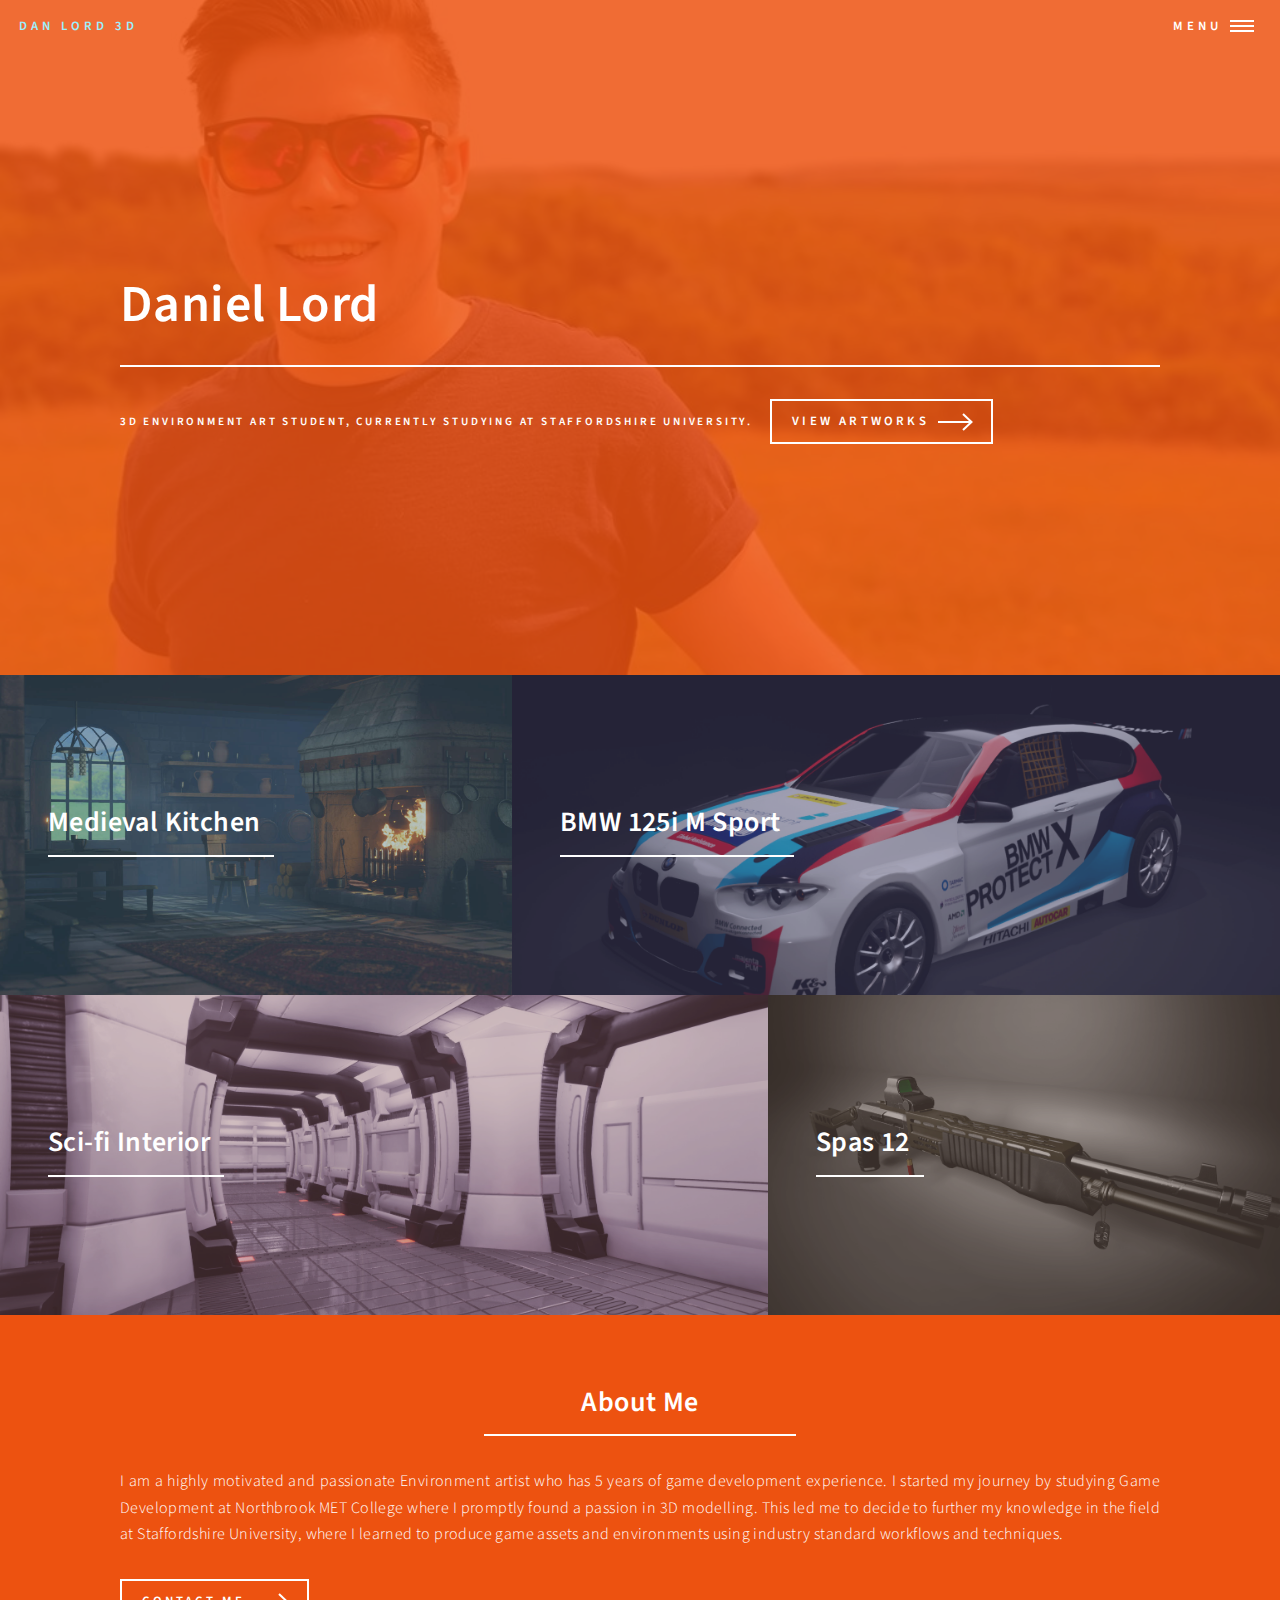
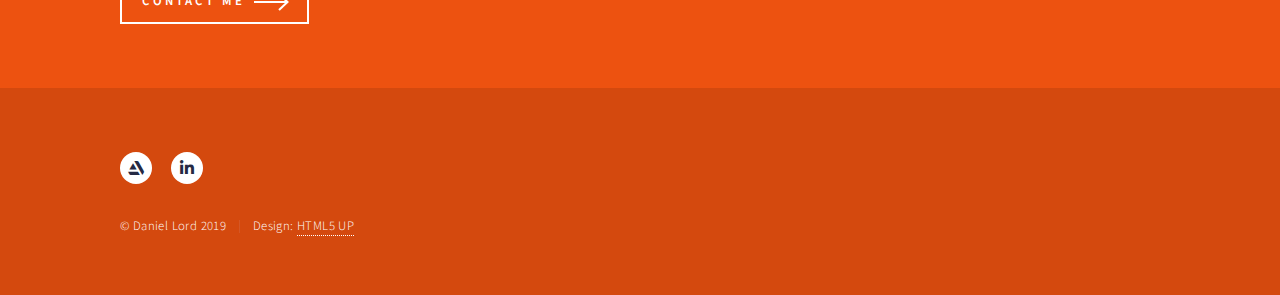
<file: index.html>
<!DOCTYPE HTML>
<!--
	Forty by HTML5 UP
	html5up.net | @ajlkn
	Free for personal and commercial use under the CCA 3.0 license (html5up.net/license)
-->
<html>
	<head>
		<title>Dan Lord 3D</title>
		<meta charset="utf-8" />
		<meta name="viewport" content="width=device-width, initial-scale=1, user-scalable=no" />
		<link rel="stylesheet" href="assets/css/main.css" />
		<link rel="stylesheet" href="assets/css/dan.css" />
		<noscript><link rel="stylesheet" href="assets/css/noscript.css" /></noscript>
	</head>
	<body class="is-preload">

		<!-- Wrapper -->
			<div id="wrapper">

				<!-- Header -->
					<header id="header" class="alt">
						<a href="index.html" class="logo">Dan Lord 3D</a>
						<nav>
							<a href="#menu">Menu</a>
						</nav>
					</header>

				<!-- Menu -->
					<nav id="menu">
						<ul class="links">
							<li><a href="index.html">Home</a></li>
						</ul>
						<ul class="actions stacked">
							<li><a href="https://www.linkedin.com/in/daniel-lord-4b8447184/" target="_blank" class="button primary fit">Contact Me</a></li>
							<li><a href="https://www.artstation.com/danlord3d" target="_blank" class="button fit">Art Station</a></li>
						</ul>
					</nav>

				<!-- Banner -->
					<section id="banner" class="major">
						<div class="inner">
							<header class="major">
								<h1>Daniel Lord</h1>
							</header>
							<div class="content">
								<p>3D Environment Art student, currently studying at Staffordshire University.</p>
								<ul class="actions">
									<li><a href="#one" class="button next scrolly">View Artworks</a></li>
								</ul>
							</div>
						</div>
					</section>

				<!-- Main -->
					<div id="main">

						<!-- One -->
							<section id="one" class="tiles">
								<article>

									<span class="image">
										<img src="images/pic01.jpg" alt="" />
									</span>
									<header class="major">
										<h3><a href="projects/medievalkitchen.html" class="link">Medieval Kitchen</a></h3>
									</header>
								</article>
								<article>
									<span class="image">
										<img src="images/pic04.jpg" alt="" />
									</span>
									<header class="major">
										<h3><a href="projects/bmw.html" class="link">BMW 125i M Sport</a></h3>
									</header>
								</article>
								<article>
									<span class="image">
										<img src="images/pic03.jpg" alt="" />
									</span>
									<header class="major">
										<h3><a href="projects/scificorridor.html" class="link">Sci-fi Interior</a></h3>
									</header>
								</article>
								<article>
									<span class="image">
										<img src="images/pic06.jpg" alt="" />
									</span>
									<header class="major">
										<h3><a href="projects/modernwarfarespas.html" class="link">Spas 12</a></h3>
									</header>
								</article>
							</section>

						<!-- Two -->
						<section id="two" style="background-color: #ed5210;">
							<div class="inner">
								<header class="major" style="width: 100%">
									<h2 style="text-align: center; width: 30%; margin: auto">About Me</h2>
								</header>
								<p style="text-align: justify">I am a highly motivated and passionate Environment artist who has 5 years of game development experience. I started my journey by studying Game Development at Northbrook MET College where I promptly found a passion in 3D modelling. This led me to decide to further my knowledge in the field at Staffordshire University, where I learned to produce game assets and environments using industry standard workflows and techniques.</p>
								<ul class="actions">
									<li><a href="https://www.linkedin.com/in/daniel-lord-4b8447184/" class="button next" target="_blank">Contact Me</a></li>
								</ul>
							</div>
						</section>

					</div>

				<!-- Footer -->
					<footer id="footer" style="background-color: #d4490e;">
						<div class="inner">
							<ul class="icons">
								<li><a href="https://www.artstation.com/danlord3d" target="_blank" class="icon brands alt fa-artstation"><span class="label">Artstation</span></a></li>
								<li><a href="https://www.linkedin.com/in/daniel-lord-4b8447184/" target="_blank" class="icon brands alt fa-linkedin-in"><span class="label">LinkedIn</span></a></li>
							</ul>
							<ul class="copyright" >
								<li style="color: white">&copy; Daniel Lord 2019</li><li style="color: white">Design: <a href="https://html5up.net">HTML5 UP</a></li>
							</ul>
						</div>
					</footer>

			</div>

		<!-- Scripts -->
			<script src="assets/js/jquery.min.js"></script>
			<script src="assets/js/jquery.scrolly.min.js"></script>
			<script src="assets/js/jquery.scrollex.min.js"></script>
			<script src="assets/js/browser.min.js"></script>
			<script src="assets/js/breakpoints.min.js"></script>
			<script src="assets/js/util.js"></script>
			<script src="assets/js/main.js"></script>

	</body>
</html>
</file>
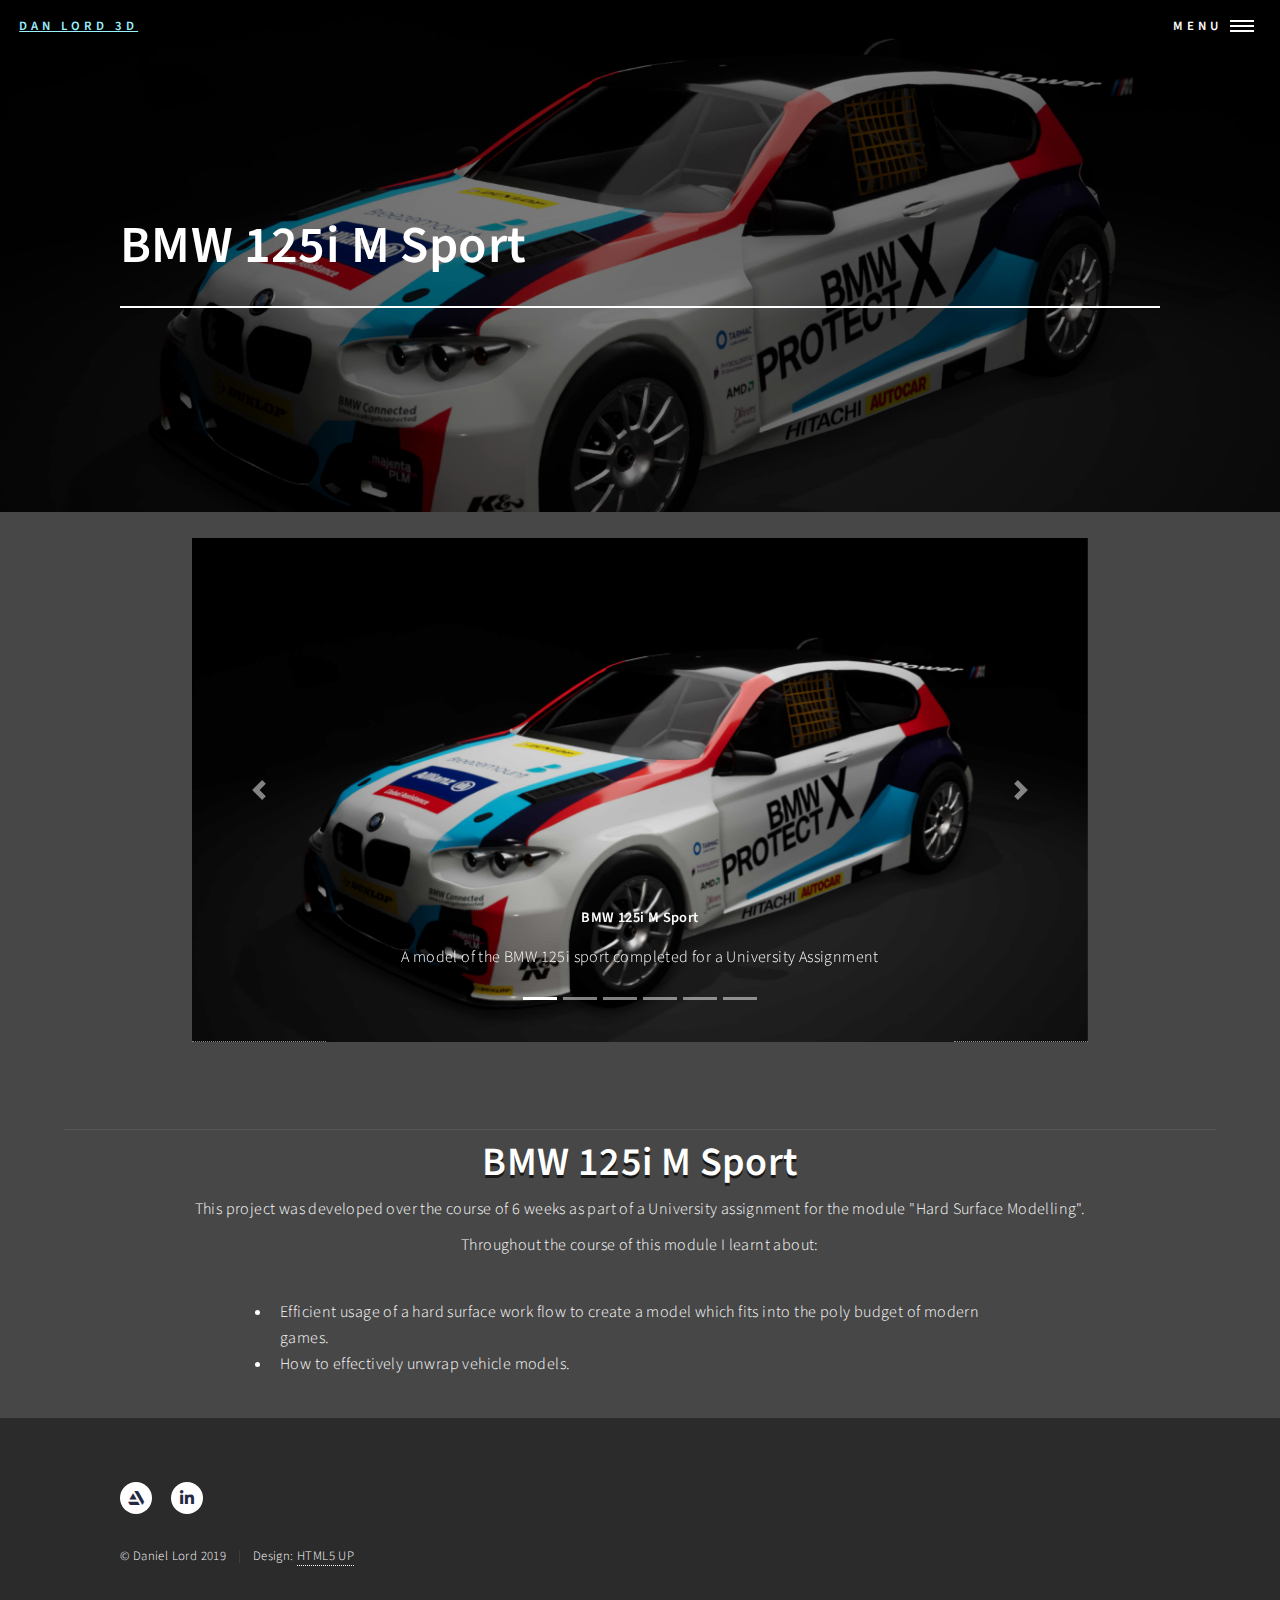
<file: projects/bmw.html>
<!DOCTYPE HTML>
<!--
	Forty by HTML5 UP
	html5up.net | @ajlkn
	Free for personal and commercial use under the CCA 3.0 license (html5up.net/license)
-->
<html>
	<head>
		<title>BMW 125i M Sport - Dan Lord</title>
		<meta charset="utf-8" />
		
		<meta name="viewport" content="width=device-width, initial-scale=1, user-scalable=no" />

		<link rel="stylesheet" href="https://stackpath.bootstrapcdn.com/bootstrap/4.3.1/css/bootstrap.min.css" integrity="sha384-ggOyR0iXCbMQv3Xipma34MD+dH/1fQ784/j6cY/iJTQUOhcWr7x9JvoRxT2MZw1T" crossorigin="anonymous">



		<link rel="stylesheet" href="../assets/css/main.css" />
		<link rel="stylesheet" href="../assets/css/dan.css" />
		<noscript><link rel="stylesheet" href="../assets/css/noscript.css" /></noscript>

		</head>
	<body class="is-preload">

		<!-- Wrapper -->
			<div id="wrapper">

				<!-- Header -->
				<!-- Note: The "styleN" class below should match that of the banner element. -->
					<header id="header" class="alt" style="">
						<a href="../index.html" class="logo">Dan Lord 3D</a>
						<nav>
							<a href="#menu">Menu</a>
						</nav>
					</header>

				<!-- Menu -->
					<nav id="menu">
						<ul class="links">
							<li><a href="../index.html">Home</a></li>
						</ul>
						<ul class="actions stacked">
							<li><a href="https://www.linkedin.com/in/daniel-lord-4b8447184/" target="_blank" class="button primary fit">Contact Me</a></li>
							<li><a href="https://www.artstation.com/danlord3d" target="_blank" class="button fit">Art Station</a></li>
						</ul>
					</nav>

				<!-- Banner -->
				<!-- Note: The "styleN" class below should match that of the header element. -->
					<section id="banner" class="style2" style="background-image: url(bmw/0.jpg)">
						<div class="inner">
							<span class="image">
								<img src="bmw/0.jpg" alt="BMW 125i M Sport" />
							</span>
							<header class="major">
								<h1>BMW 125i M Sport</h1>
							</header>
							<div class="content">
								<p></p>
							</div>
						</div>
					</section>



			<!-- Image Gallery -->
			<section style="width: 100%; background-color: #474747;">
				<br>
				<div id="imageSlides" class="carousel slide" data-ride="carousel">
					<ol class="carousel-indicators">
					  <li data-target="#imageSlides" data-slide-to="0" class="active"></li>
					  <li data-target="#imageSlides" data-slide-to="1"></li>
					  <li data-target="#imageSlides" data-slide-to="2"></li>
					  <li data-target="#imageSlides" data-slide-to="3"></li>
					  <li data-target="#imageSlides" data-slide-to="4"></li>
					  <li data-target="#imageSlides" data-slide-to="5"></li>
					</ol>
					<div class="carousel-inner">
					  <div class="carousel-item active">
						<img class="d-block w-100" src="bmw/0.jpg" alt="First slide">

						<div class="carousel-caption d-none d-md-block">
							<h5>BMW 125i M Sport</h5>
							<p>A model of the BMW 125i sport completed for a University Assignment</p>
						</div>
					  </div>
					  <div class="carousel-item">
						<img class="d-block w-100" src="bmw/1.jpg" alt="Second slide">

						<div class="carousel-caption d-none d-md-block">
							<h5>BMW 125i M Sport</h5>
							<p>A model of the BMW 125i sport completed for a University Assignment</p>
						</div>
					  </div>
					  <div class="carousel-item">
						<img class="d-block w-100" src="bmw/2.jpg" alt="Third slide">

						<div class="carousel-caption d-none d-md-block">
							<h5>BMW 125i M Sport</h5>
							<p>A model of the BMW 125i sport completed for a University Assignment</p>
						</div>
					  </div>
					  <div class="carousel-item">
						<img class="d-block w-100" src="bmw/3.jpg" alt="Fourth slide">

						<div class="carousel-caption d-none d-md-block">
							<h5>BMW 125i M Sport</h5>
							<p>A model of the BMW 125i sport completed for a University Assignment</p>
						</div>
					  </div>
					  <div class="carousel-item">
						<img class="d-block w-100" src="bmw/4.jpg" alt="Fifth slide">

						<div class="carousel-caption d-none d-md-block">
							<h5>BMW 125i M Sport</h5>
							<p>A model of the BMW 125i sport completed for a University Assignment</p>
						</div>
					  </div>
					  <div class="carousel-item">
						<img class="d-block w-100" src="bmw/5.jpg" alt="Sicth slide">

						<div class="carousel-caption d-none d-md-block">
							<h5>BMW 125i M Sport</h5>
							<p>A model of the BMW 125i sport completed for a University Assignment</p>
						</div>
					  </div>
					</div>
					<a class="carousel-control-prev" href="#imageSlides" role="button" data-slide="prev">
					  <span class="carousel-control-prev-icon" aria-hidden="true"></span>
					  <span class="sr-only">Previous</span>
					</a>
					<a class="carousel-control-next" href="#imageSlides" role="button" data-slide="next">
					  <span class="carousel-control-next-icon" aria-hidden="true"></span>
					  <span class="sr-only">Next</span>
					</a>
				  </div>
				  <br>

				  <hr style="width: 90%; margin: auto; padding-top: 30px; padding-bottom: 30px;">

				  <h1 style="width: 70%; margin: auto; text-align: center; text-shadow: 0px 3px #191919; color: #ffffff">BMW 125i M Sport</h1>
				  <p style="width: 70%; margin: auto; text-align: center; padding-bottom: 10px; background-color: #474747;">
					This project was developed over the course of 6 weeks as part of a University assignment for the module "Hard Surface Modelling".
				  </p>
				
				  <p style="width: 70%; margin: auto; text-align: center; padding-bottom: 40px; background-color: #474747;">
					Throughout the course of this module I learnt about:
				  </p>
					<ul style="width: 60%; margin: auto; padding-bottom: 40px; background-color: #474747;">
						<li>Efficient usage of a hard surface work flow to create a model which fits into the poly budget of modern games.</li>
						<li>How to effectively unwrap vehicle models.</li>
					</ul>
				

			
			</section>




				<!-- Footer -->
					<footer id="footer" style="background-color: #2b2b2b;">
						<div class="inner">
							<ul class="icons">
								<li><a href="https://www.artstation.com/danlord3d" target="_blank" class="icon brands alt fa-artstation"><span class="label">Artstation</span></a></li>
								<li><a href="https://www.linkedin.com/in/daniel-lord-4b8447184/" target="_blank" class="icon brands alt fa-linkedin-in"><span class="label">LinkedIn</span></a></li>
							</ul>
							<ul class="copyright">
								<li style="color: white">&copy; Daniel Lord 2019</li><li style="color: white">Design: <a href="https://html5up.net">HTML5 UP</a></li>
							</ul>
						</div>
					</footer>

			</div>

		<!-- Scripts -->
			<script src="../assets/js/jquery.min.js"></script>
			<script src="../assets/js/jquery.scrolly.min.js"></script>
			<script src="../assets/js/jquery.scrollex.min.js"></script>
			<script src="../assets/js/browser.min.js"></script>
			<script src="../assets/js/breakpoints.min.js"></script>
			<script src="../assets/js/util.js"></script>
			<script src="../assets/js/main.js"></script>

			<script src="https://code.jquery.com/jquery-3.3.1.slim.min.js" integrity="sha384-q8i/X+965DzO0rT7abK41JStQIAqVgRVzpbzo5smXKp4YfRvH+8abtTE1Pi6jizo" crossorigin="anonymous"></script>
			<script src="https://cdnjs.cloudflare.com/ajax/libs/popper.js/1.14.7/umd/popper.min.js" integrity="sha384-UO2eT0CpHqdSJQ6hJty5KVphtPhzWj9WO1clHTMGa3JDZwrnQq4sF86dIHNDz0W1" crossorigin="anonymous"></script>
			<script src="https://stackpath.bootstrapcdn.com/bootstrap/4.3.1/js/bootstrap.min.js" integrity="sha384-JjSmVgyd0p3pXB1rRibZUAYoIIy6OrQ6VrjIEaFf/nJGzIxFDsf4x0xIM+B07jRM" crossorigin="anonymous"></script>

	</body>
</html>
</file>
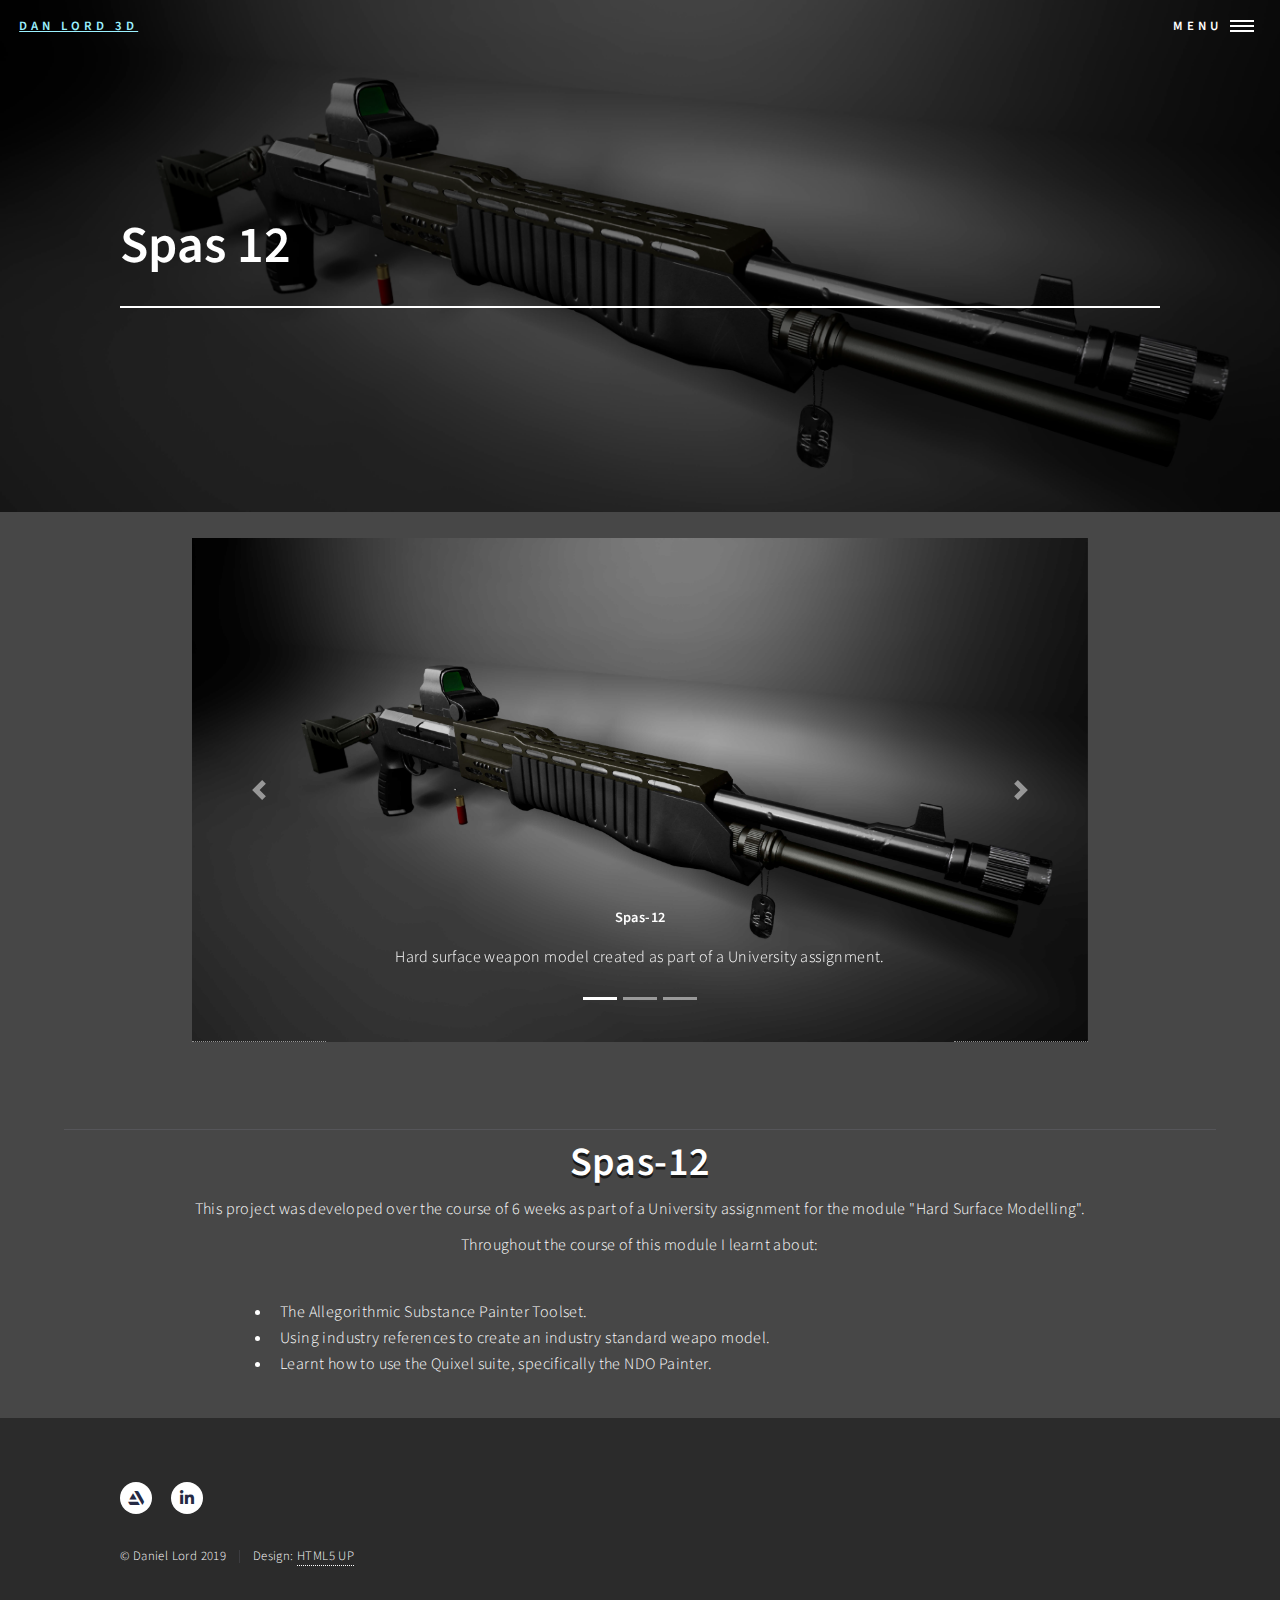
<file: projects/modernwarfarespas.html>
<!DOCTYPE HTML>
<!--
	Forty by HTML5 UP
	html5up.net | @ajlkn
	Free for personal and commercial use under the CCA 3.0 license (html5up.net/license)
-->
<html>
	<head>
		<title>Spas 12 - Dan Lord</title>
		<meta charset="utf-8" />
		
		<meta name="viewport" content="width=device-width, initial-scale=1, user-scalable=no" />

		<link rel="stylesheet" href="https://stackpath.bootstrapcdn.com/bootstrap/4.3.1/css/bootstrap.min.css" integrity="sha384-ggOyR0iXCbMQv3Xipma34MD+dH/1fQ784/j6cY/iJTQUOhcWr7x9JvoRxT2MZw1T" crossorigin="anonymous">



		<link rel="stylesheet" href="../assets/css/main.css" />
		<link rel="stylesheet" href="../assets/css/dan.css" />
		<noscript><link rel="stylesheet" href="../assets/css/noscript.css" /></noscript>

		</head>
	<body class="is-preload">

		<!-- Wrapper -->
			<div id="wrapper">

				<!-- Header -->
				<!-- Note: The "styleN" class below should match that of the banner element. -->
					<header id="header" class="alt" style="">
						<a href="../index.html" class="logo">Dan Lord 3D</a>
						<nav>
							<a href="#menu">Menu</a>
						</nav>
					</header>

				<!-- Menu -->
					<nav id="menu">
						<ul class="links">
							<li><a href="../index.html">Home</a></li>
						</ul>
						<ul class="actions stacked">
							<li><a href="https://www.linkedin.com/in/daniel-lord-4b8447184/" target="_blank" class="button primary fit">Contact Me</a></li>
							<li><a href="https://www.artstation.com/danlord3d" target="_blank" class="button fit">Art Station</a></li>
						</ul>
					</nav>

				<!-- Banner -->
				<!-- Note: The "styleN" class below should match that of the header element. -->
					<section id="banner" class="style2" style="background-image: url(spas-12/0.jpg)">
						<div class="inner">
							<span class="image">
								<img src="spas-12/0.jpg" alt="" />
							</span>
							<header class="major">
								<h1>Spas 12</h1>
							</header>
							<div class="content">
								<p></p>
							</div>
						</div>
					</section>



			<!-- Image Gallery -->
			<section style="width: 100%; background-color: #474747;">
				<br>
				<div id="imageSlides" class="carousel slide" data-ride="carousel">
					<ol class="carousel-indicators">
					  <li data-target="#imageSlides" data-slide-to="0" class="active"></li>
					  <li data-target="#imageSlides" data-slide-to="1"></li>
					  <li data-target="#imageSlides" data-slide-to="2"></li>
					</ol>
					<div class="carousel-inner">
					  <div class="carousel-item active">
						<img class="d-block w-100" src="spas-12/0.jpg" alt="First slide">

						<div class="carousel-caption d-none d-md-block">
							<h5>Spas-12</h5>
							<p>Hard surface weapon model created as part of a University assignment.</p>
						</div>
					  </div>
					  <div class="carousel-item">
						<img class="d-block w-100" src="spas-12/1.jpg" alt="Second slide">

						<div class="carousel-caption d-none d-md-block">
							<h5>Spas-12</h5>
							<p>Hard surface weapon model created as part of a University assignment.</p>
						</div>
					  </div>
					  <div class="carousel-item">
						<img class="d-block w-100" src="spas-12/2.jpg" alt="Third slide">

						<div class="carousel-caption d-none d-md-block">
							<h5>Spas-12</h5>
							<p>Hard surface weapon model created as part of a University assignment.</p>
						</div>
					  </div>
					</div>
					<a class="carousel-control-prev" href="#imageSlides" role="button" data-slide="prev">
					  <span class="carousel-control-prev-icon" aria-hidden="true"></span>
					  <span class="sr-only">Previous</span>
					</a>
					<a class="carousel-control-next" href="#imageSlides" role="button" data-slide="next">
					  <span class="carousel-control-next-icon" aria-hidden="true"></span>
					  <span class="sr-only">Next</span>
					</a>
				  </div>
				  <br>

				  <hr style="width: 90%; margin: auto; padding-top: 30px; padding-bottom: 30px;">

				  <h1 style="width: 70%; margin: auto; text-align: center; text-shadow: 0px 3px #191919; color: #ffffff">Spas-12</h1>
				  <p style="width: 70%; margin: auto; text-align: center; padding-bottom: 10px; background-color: #474747;">
					This project was developed over the course of 6 weeks as part of a University assignment for the module "Hard Surface Modelling".
				  </p>
					
				  <p style="width: 70%; margin: auto; text-align: center; padding-bottom: 40px; background-color: #474747;">
					Throughout the course of this module I learnt about:
				  </p>
					<ul style="width: 60%; margin: auto; padding-bottom: 40px; background-color: #474747;">
						<li>The Allegorithmic Substance Painter Toolset.</li>
						<li>Using industry references to create an industry standard weapo model.</li>
						<li>Learnt how to use the Quixel suite, specifically the NDO Painter.</li>
					</ul>
				

			
			</section>




				<!-- Footer -->
					<footer id="footer" style="background-color: #2b2b2b;">
						<div class="inner">
							<ul class="icons">
								<li><a href="https://www.artstation.com/danlord3d" target="_blank" class="icon brands alt fa-artstation"><span class="label">Artstation</span></a></li>
								<li><a href="https://www.linkedin.com/in/daniel-lord-4b8447184/" target="_blank" class="icon brands alt fa-linkedin-in"><span class="label">LinkedIn</span></a></li>
							</ul>
							<ul class="copyright">
								<li style="color: white">&copy; Daniel Lord 2019</li><li style="color: white">Design: <a href="https://html5up.net">HTML5 UP</a></li>
							</ul>
						</div>
					</footer>

			</div>

		<!-- Scripts -->
			<script src="../assets/js/jquery.min.js"></script>
			<script src="../assets/js/jquery.scrolly.min.js"></script>
			<script src="../assets/js/jquery.scrollex.min.js"></script>
			<script src="../assets/js/browser.min.js"></script>
			<script src="../assets/js/breakpoints.min.js"></script>
			<script src="../assets/js/util.js"></script>
			<script src="../assets/js/main.js"></script>

			<script src="https://code.jquery.com/jquery-3.3.1.slim.min.js" integrity="sha384-q8i/X+965DzO0rT7abK41JStQIAqVgRVzpbzo5smXKp4YfRvH+8abtTE1Pi6jizo" crossorigin="anonymous"></script>
			<script src="https://cdnjs.cloudflare.com/ajax/libs/popper.js/1.14.7/umd/popper.min.js" integrity="sha384-UO2eT0CpHqdSJQ6hJty5KVphtPhzWj9WO1clHTMGa3JDZwrnQq4sF86dIHNDz0W1" crossorigin="anonymous"></script>
			<script src="https://stackpath.bootstrapcdn.com/bootstrap/4.3.1/js/bootstrap.min.js" integrity="sha384-JjSmVgyd0p3pXB1rRibZUAYoIIy6OrQ6VrjIEaFf/nJGzIxFDsf4x0xIM+B07jRM" crossorigin="anonymous"></script>

	</body>
</html>
</file>
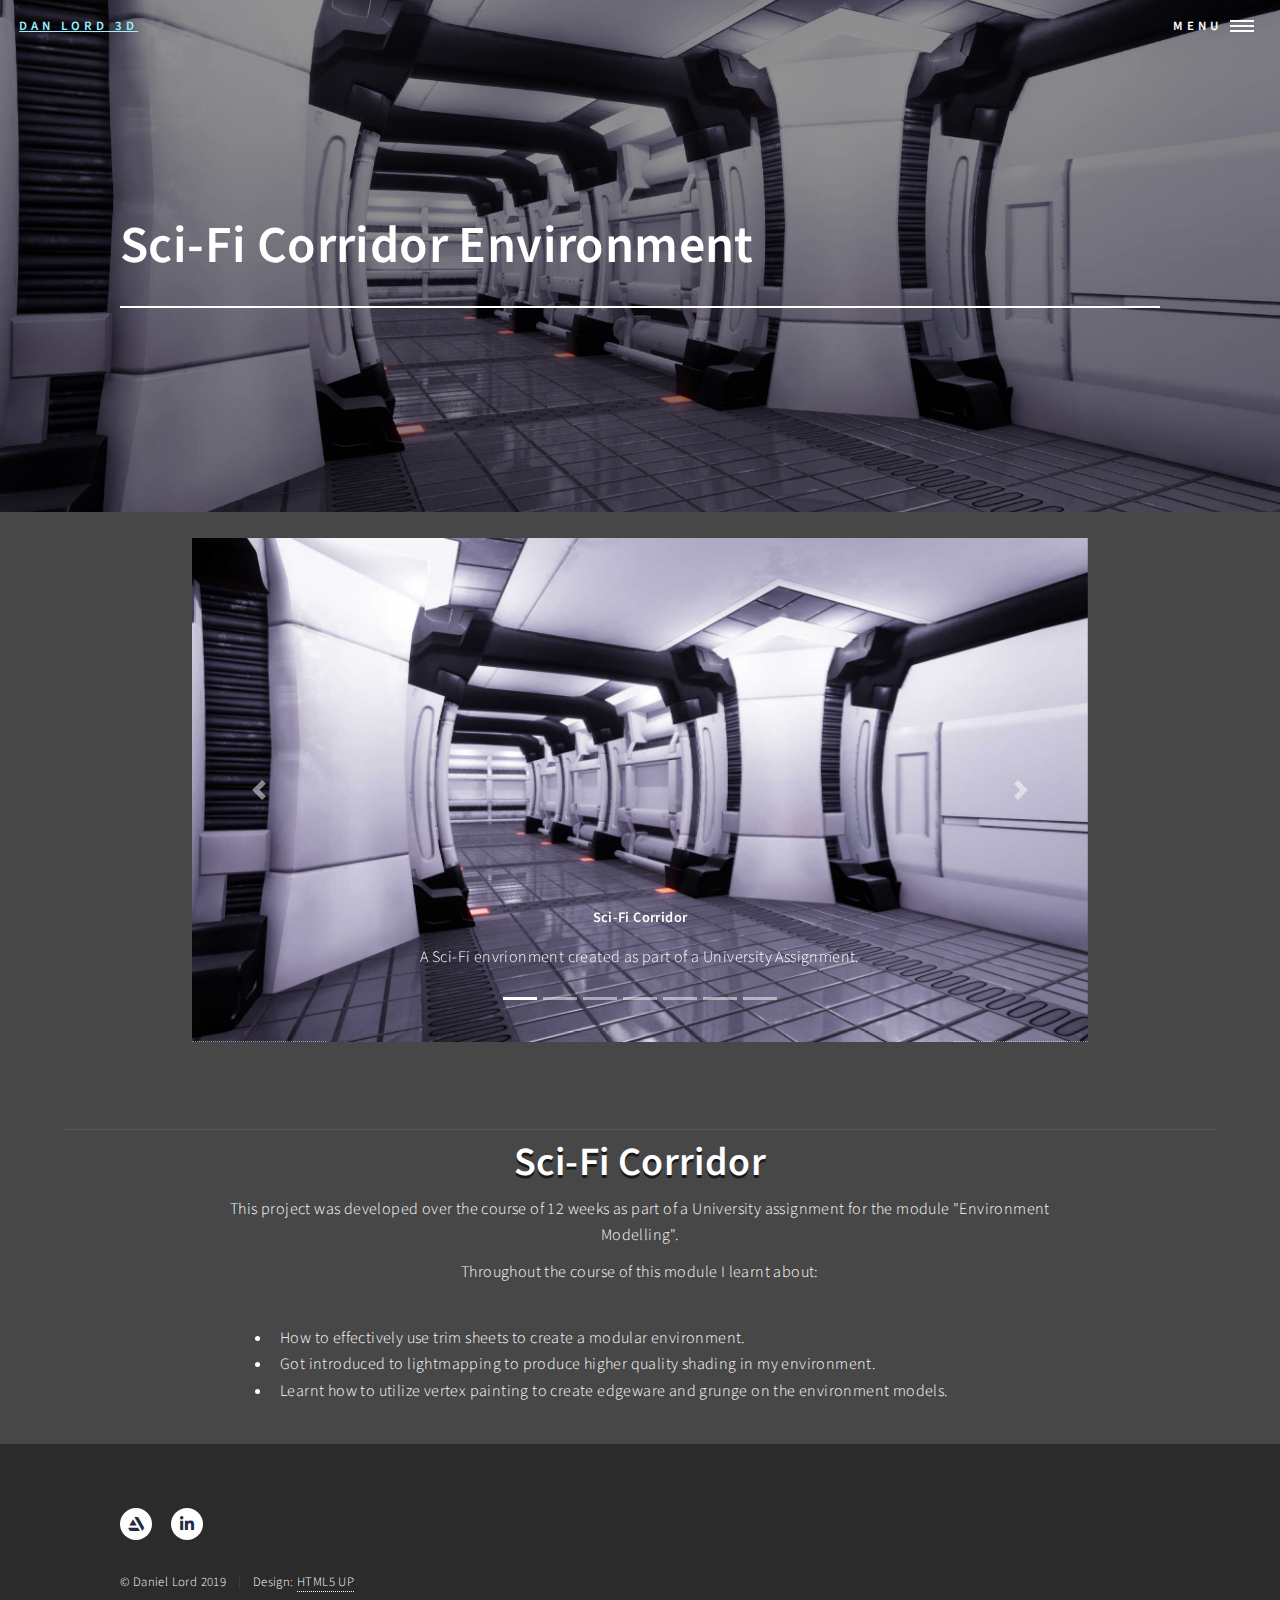
<file: projects/scificorridor.html>
<!DOCTYPE HTML>
<!--
	Forty by HTML5 UP
	html5up.net | @ajlkn
	Free for personal and commercial use under the CCA 3.0 license (html5up.net/license)
-->
<html>
	<head>
		<title>Sci-Fi Corridor - Dan Lord</title>
		<meta charset="utf-8" />
		
		<meta name="viewport" content="width=device-width, initial-scale=1, user-scalable=no" />

		<link rel="stylesheet" href="https://stackpath.bootstrapcdn.com/bootstrap/4.3.1/css/bootstrap.min.css" integrity="sha384-ggOyR0iXCbMQv3Xipma34MD+dH/1fQ784/j6cY/iJTQUOhcWr7x9JvoRxT2MZw1T" crossorigin="anonymous">



		<link rel="stylesheet" href="../assets/css/main.css" />
		<link rel="stylesheet" href="../assets/css/dan.css" />
		<noscript><link rel="stylesheet" href="../assets/css/noscript.css" /></noscript>

		</head>
	<body class="is-preload">

		<!-- Wrapper -->
			<div id="wrapper">

				<!-- Header -->
				<!-- Note: The "styleN" class below should match that of the banner element. -->
					<header id="header" class="alt" style="">
						<a href="../index.html" class="logo">Dan Lord 3D</a>
						<nav>
							<a href="#menu">Menu</a>
						</nav>
					</header>

				<!-- Menu -->
					<nav id="menu">
						<ul class="links">
							<li><a href="../index.html">Home</a></li>
						</ul>
						<ul class="actions stacked">
							<li><a href="https://www.linkedin.com/in/daniel-lord-4b8447184/" target="_blank" class="button primary fit">Contact Me</a></li>
							<li><a href="https://www.artstation.com/danlord3d" target="_blank" class="button fit">Art Station</a></li>
						</ul>
					</nav>

				<!-- Banner -->
				<!-- Note: The "styleN" class below should match that of the header element. -->
					<section id="banner" class="style2" style="background-image: url(scificorridor/0.jpg)">
						<div class="inner">
							<span class="image">
								<img src="bmw/0.jpg" alt="Sci-Fi Corridor Environment" />
							</span>
							<header class="major">
								<h1>Sci-Fi Corridor Environment</h1>
							</header>
							<div class="content">
								<p></p>
							</div>
						</div>
					</section>



			<!-- Image Gallery -->
			<section style="width: 100%; background-color: #474747;">
				<br>
				<div id="imageSlides" class="carousel slide" data-ride="carousel">
					<ol class="carousel-indicators">
					  <li data-target="#imageSlides" data-slide-to="0" class="active"></li>
					  <li data-target="#imageSlides" data-slide-to="1"></li>
					  <li data-target="#imageSlides" data-slide-to="2"></li>
					  <li data-target="#imageSlides" data-slide-to="3"></li>
					  <li data-target="#imageSlides" data-slide-to="4"></li>
					  <li data-target="#imageSlides" data-slide-to="5"></li>
					  <li data-target="#imageSlides" data-slide-to="6"></li>
					</ol>
					<div class="carousel-inner">
					  <div class="carousel-item active">
						<img class="d-block w-100" src="scificorridor/0.jpg" alt="First slide">

						<div class="carousel-caption d-none d-md-block">
							<h5>Sci-Fi Corridor</h5>
							<p>A Sci-Fi envrionment created as part of a University Assignment.</p>
						</div>
					  </div>
					  <div class="carousel-item">
						<img class="d-block w-100" src="scificorridor/1.jpg" alt="Second slide">

						<div class="carousel-caption d-none d-md-block">
							<h5>Sci-Fi Corridor</h5>
							<p>A Sci-Fi envrionment created as part of a University Assignment.</p>
						</div>
					  </div>
					  <div class="carousel-item">
						<img class="d-block w-100" src="scificorridor/2.jpg" alt="Third slide">

						<div class="carousel-caption d-none d-md-block">
							<h5>Sci-Fi Corridor</h5>
							<p>A Sci-Fi envrionment created as part of a University Assignment.</p>
						</div>
					  </div>
					  <div class="carousel-item">
						<img class="d-block w-100" src="scificorridor/3.jpg" alt="Fourth slide">

						<div class="carousel-caption d-none d-md-block">
							<h5>Sci-Fi Corridor</h5>
							<p>A Sci-Fi envrionment created as part of a University Assignment.</p>
						</div>
					  </div>
					  <div class="carousel-item">
						<img class="d-block w-100" src="scificorridor/4.jpg" alt="Fifth slide">

						<div class="carousel-caption d-none d-md-block">
							<h5>Sci-Fi Corridor</h5>
							<p>A Sci-Fi envrionment created as part of a University Assignment.</p>
						</div>
					  </div>
					  <div class="carousel-item">
						<img class="d-block w-100" src="scificorridor/5.jpg" alt="Sixth slide">

						<div class="carousel-caption d-none d-md-block">
							<h5>Sci-Fi Corridor</h5>
							<p>A Sci-Fi envrionment created as part of a University Assignment.</p>
						</div>
					  </div>
					  <div class="carousel-item">
						<img class="d-block w-100" src="scificorridor/6.jpg" alt="Seventh slide">

						<div class="carousel-caption d-none d-md-block">
							<h5>Sci-Fi Corridor</h5>
							<p>A Sci-Fi envrionment created as part of a University Assignment.</p>
						</div>
					  </div>
					</div>
					<a class="carousel-control-prev" href="#imageSlides" role="button" data-slide="prev">
					  <span class="carousel-control-prev-icon" aria-hidden="true"></span>
					  <span class="sr-only">Previous</span>
					</a>
					<a class="carousel-control-next" href="#imageSlides" role="button" data-slide="next">
					  <span class="carousel-control-next-icon" aria-hidden="true"></span>
					  <span class="sr-only">Next</span>
					</a>
				  </div>
				  <br>

				  <hr style="width: 90%; margin: auto; padding-top: 30px; padding-bottom: 30px;">

				  <h1 style="width: 70%; margin: auto; text-align: center; text-shadow: 0px 3px #191919; color: #ffffff">Sci-Fi Corridor</h1>
				  <p style="width: 70%; margin: auto; text-align: center; padding-bottom: 10px; background-color: #474747;">
					This project was developed over the course of 12 weeks as part of a University assignment for the module "Environment Modelling".
				  </p>
				
				  <p style="width: 70%; margin: auto; text-align: center; padding-bottom: 40px; background-color: #474747;">
					Throughout the course of this module I learnt about:
				  </p>
					<ul style="width: 60%; margin: auto; padding-bottom: 40px; background-color: #474747;">
						<li>How to effectively use trim sheets to create a modular environment.</li>
						<li>Got introduced to lightmapping to produce higher quality shading in my environment.</li>
						<li>Learnt how to utilize vertex painting to create edgeware and grunge on the environment models.</li>
					</ul>
				

			
			</section>




				<!-- Footer -->
					<footer id="footer" style="background-color: #2b2b2b;">
						<div class="inner">
							<ul class="icons">
								<li><a href="https://www.artstation.com/danlord3d" target="_blank" class="icon brands alt fa-artstation"><span class="label">Artstation</span></a></li>
								<li><a href="https://www.linkedin.com/in/daniel-lord-4b8447184/" target="_blank" class="icon brands alt fa-linkedin-in"><span class="label">LinkedIn</span></a></li>
							</ul>
							<ul class="copyright">
								<li style="color: white">&copy; Daniel Lord 2019</li><li style="color: white">Design: <a href="https://html5up.net">HTML5 UP</a></li>
							</ul>
						</div>
					</footer>

			</div>

		<!-- Scripts -->
			<script src="../assets/js/jquery.min.js"></script>
			<script src="../assets/js/jquery.scrolly.min.js"></script>
			<script src="../assets/js/jquery.scrollex.min.js"></script>
			<script src="../assets/js/browser.min.js"></script>
			<script src="../assets/js/breakpoints.min.js"></script>
			<script src="../assets/js/util.js"></script>
			<script src="../assets/js/main.js"></script>

			<script src="https://code.jquery.com/jquery-3.3.1.slim.min.js" integrity="sha384-q8i/X+965DzO0rT7abK41JStQIAqVgRVzpbzo5smXKp4YfRvH+8abtTE1Pi6jizo" crossorigin="anonymous"></script>
			<script src="https://cdnjs.cloudflare.com/ajax/libs/popper.js/1.14.7/umd/popper.min.js" integrity="sha384-UO2eT0CpHqdSJQ6hJty5KVphtPhzWj9WO1clHTMGa3JDZwrnQq4sF86dIHNDz0W1" crossorigin="anonymous"></script>
			<script src="https://stackpath.bootstrapcdn.com/bootstrap/4.3.1/js/bootstrap.min.js" integrity="sha384-JjSmVgyd0p3pXB1rRibZUAYoIIy6OrQ6VrjIEaFf/nJGzIxFDsf4x0xIM+B07jRM" crossorigin="anonymous"></script>

	</body>
</html>
</file>
<file: assets/css/dan.css>
.tiles article:nth-child(6n - 5):before {
    background-color: #6fc3df40;
}

.tiles article:nth-child(6n - 4):before {
    background-color: #8d82c440;
}

.tiles article:nth-child(6n - 3):before {
    background-color: #ec8d8140;
}

.tiles article:nth-child(6n - 2):before {
    background-color: #e7b78840;
}

.tiles article:nth-child(6n - 1):before {
    background-color: #8ea9e840;
}

.tiles article:nth-child(6n):before {
    background-color: #87c5a440;
}

#imageSlides
{
    max-width: 70%;
    margin: auto;
}





/* Project Banners */


#banner.major.alt {
    opacity: 0.75;
}

#banner.style1:after {
background-color: #6fc3df;
}

#banner.style2:after {
background-color: #00000080;
}

#banner.style3:after {
background-color: #ec8d81;
}

#banner.style4:after {
background-color: #e7b788;
}

#banner.style5:after {
background-color: #8ea9e8;
}

#banner.style6:after {
background-color: #87c5a4;
}
</file>
<file: assets/css/noscript.css>
/*
	Forty by HTML5 UP
	html5up.net | @ajlkn
	Free for personal and commercial use under the CCA 3.0 license (html5up.net/license)
*/

/* Banner */

	body.is-preload #banner:after {
		opacity: 0.85;
	}

	body.is-preload #banner > .inner {
		-moz-filter: none;
		-webkit-filter: none;
		-ms-filter: none;
		filter: none;
		-moz-transform: none;
		-webkit-transform: none;
		-ms-transform: none;
		transform: none;
		opacity: 1;
	}
</file>
<file: assets/css/main.css>
@import url(fontawesome-all.min.css);
@import url("https://fonts.googleapis.com/css?family=Source+Sans+Pro:300,300italic,600,600italic");

/*
	Forty by HTML5 UP
	html5up.net | @ajlkn
	Free for personal and commercial use under the CCA 3.0 license (html5up.net/license)
*/

html, body, div, span, applet, object,
iframe, h1, h2, h3, h4, h5, h6, p, blockquote,
pre, a, abbr, acronym, address, big, cite,
code, del, dfn, em, img, ins, kbd, q, s, samp,
small, strike, strong, sub, sup, tt, var, b,
u, i, center, dl, dt, dd, ol, ul, li, fieldset,
form, label, legend, table, caption, tbody,
tfoot, thead, tr, th, td, article, aside,
canvas, details, embed, figure, figcaption,
footer, header, hgroup, menu, nav, output, ruby,
section, summary, time, mark, audio, video {
	margin: 0;
	padding: 0;
	border: 0;
	font-size: 100%;
	font: inherit;
	vertical-align: baseline;}

article, aside, details, figcaption, figure,
footer, header, hgroup, menu, nav, section {
	display: block;}

body {
	line-height: 1;
}

ol, ul {
	list-style: none;
}

blockquote, q {
	quotes: none;
}

	blockquote:before, blockquote:after, q:before, q:after {
		content: '';
		content: none;
	}

table {
	border-collapse: collapse;
	border-spacing: 0;
}

body {
	-webkit-text-size-adjust: none;
}

mark {
	background-color: transparent;
	color: inherit;
}

input::-moz-focus-inner {
	border: 0;
	padding: 0;
}

input, select, textarea {
	-moz-appearance: none;
	-webkit-appearance: none;
	-ms-appearance: none;
	appearance: none;
}

/* Basic */

	@-ms-viewport {
		width: device-width;
	}

	body {
		-ms-overflow-style: scrollbar;
	}

	@media screen and (max-width: 480px) {

		html, body {
			min-width: 320px;
		}

	}

	html {
		box-sizing: border-box;
	}

	*, *:before, *:after {
		box-sizing: inherit;
	}

	body {
		background: #242943;
	}

		body.is-preload *, body.is-preload *:before, body.is-preload *:after {
			-moz-animation: none !important;
			-webkit-animation: none !important;
			-ms-animation: none !important;
			animation: none !important;
			-moz-transition: none !important;
			-webkit-transition: none !important;
			-ms-transition: none !important;
			transition: none !important;
		}

/* Type */

	body, input, select, textarea {
		color: #ffffff;
		font-family: "Source Sans Pro", Helvetica, sans-serif;
		font-size: 17pt;
		font-weight: 300;
		letter-spacing: 0.025em;
		line-height: 1.65;
	}

		@media screen and (max-width: 1680px) {

			body, input, select, textarea {
				font-size: 14pt;
			}

		}

		@media screen and (max-width: 1280px) {

			body, input, select, textarea {
				font-size: 12pt;
			}

		}

		@media screen and (max-width: 360px) {

			body, input, select, textarea {
				font-size: 11pt;
			}

		}

	a {
		-moz-transition: color 0.2s ease-in-out, border-bottom-color 0.2s ease-in-out;
		-webkit-transition: color 0.2s ease-in-out, border-bottom-color 0.2s ease-in-out;
		-ms-transition: color 0.2s ease-in-out, border-bottom-color 0.2s ease-in-out;
		transition: color 0.2s ease-in-out, border-bottom-color 0.2s ease-in-out;
		border-bottom: dotted 1px;
		color: inherit;
		text-decoration: none;
	}

		a:hover {
			border-bottom-color: transparent;
			color: #9bf1ff !important;
		}

		a:active {
			color: #53e3fb !important;
		}

	strong, b {
		color: #ffffff;
		font-weight: 600;
	}

	em, i {
		font-style: italic;
	}

	p {
		margin: 0 0 2em 0;
	}

	h1, h2, h3, h4, h5, h6 {
		color: #ffffff;
		font-weight: 600;
		line-height: 1.65;
		margin: 0 0 1em 0;
	}

		h1 a, h2 a, h3 a, h4 a, h5 a, h6 a {
			color: inherit;
			border-bottom: 0;
		}

	h1 {
		font-size: 2.5em;
	}

	h2 {
		font-size: 1.75em;
	}

	h3 {
		font-size: 1.35em;
	}

	h4 {
		font-size: 1.1em;
	}

	h5 {
		font-size: 0.9em;
	}

	h6 {
		font-size: 0.7em;
	}

	@media screen and (max-width: 736px) {

		h1 {
			font-size: 2em;
		}

		h2 {
			font-size: 1.5em;
		}

		h3 {
			font-size: 1.25em;
		}

	}

	sub {
		font-size: 0.8em;
		position: relative;
		top: 0.5em;
	}

	sup {
		font-size: 0.8em;
		position: relative;
		top: -0.5em;
	}

	blockquote {
		border-left: solid 4px rgba(212, 212, 255, 0.1);
		font-style: italic;
		margin: 0 0 2em 0;
		padding: 0.5em 0 0.5em 2em;
	}

	code {
		background: rgba(212, 212, 255, 0.035);
		font-family: "Courier New", monospace;
		font-size: 0.9em;
		margin: 0 0.25em;
		padding: 0.25em 0.65em;
	}

	pre {
		-webkit-overflow-scrolling: touch;
		font-family: "Courier New", monospace;
		font-size: 0.9em;
		margin: 0 0 2em 0;
	}

		pre code {
			display: block;
			line-height: 1.75;
			padding: 1em 1.5em;
			overflow-x: auto;
		}

	hr {
		border: 0;
		border-bottom: solid 1px rgba(212, 212, 255, 0.1);
		margin: 2em 0;
	}

		hr.major {
			margin: 3em 0;
		}

	.align-left {
		text-align: left;
	}

	.align-center {
		text-align: center;
	}

	.align-right {
		text-align: right;
	}

/* Row */

	.row {
		display: flex;
		flex-wrap: wrap;
		box-sizing: border-box;
		align-items: stretch;
	}

		.row > * {
			box-sizing: border-box;
		}

		.row.gtr-uniform > * > :last-child {
			margin-bottom: 0;
		}

		.row.aln-left {
			justify-content: flex-start;
		}

		.row.aln-center {
			justify-content: center;
		}

		.row.aln-right {
			justify-content: flex-end;
		}

		.row.aln-top {
			align-items: flex-start;
		}

		.row.aln-middle {
			align-items: center;
		}

		.row.aln-bottom {
			align-items: flex-end;
		}

		.row > .imp {
			order: -1;
		}

		.row > .col-1 {
			width: 8.33333%;
		}

		.row > .off-1 {
			margin-left: 8.33333%;
		}

		.row > .col-2 {
			width: 16.66667%;
		}

		.row > .off-2 {
			margin-left: 16.66667%;
		}

		.row > .col-3 {
			width: 25%;
		}

		.row > .off-3 {
			margin-left: 25%;
		}

		.row > .col-4 {
			width: 33.33333%;
		}

		.row > .off-4 {
			margin-left: 33.33333%;
		}

		.row > .col-5 {
			width: 41.66667%;
		}

		.row > .off-5 {
			margin-left: 41.66667%;
		}

		.row > .col-6 {
			width: 50%;
		}

		.row > .off-6 {
			margin-left: 50%;
		}

		.row > .col-7 {
			width: 58.33333%;
		}

		.row > .off-7 {
			margin-left: 58.33333%;
		}

		.row > .col-8 {
			width: 66.66667%;
		}

		.row > .off-8 {
			margin-left: 66.66667%;
		}

		.row > .col-9 {
			width: 75%;
		}

		.row > .off-9 {
			margin-left: 75%;
		}

		.row > .col-10 {
			width: 83.33333%;
		}

		.row > .off-10 {
			margin-left: 83.33333%;
		}

		.row > .col-11 {
			width: 91.66667%;
		}

		.row > .off-11 {
			margin-left: 91.66667%;
		}

		.row > .col-12 {
			width: 100%;
		}

		.row > .off-12 {
			margin-left: 100%;
		}

		.row.gtr-0 {
			margin-top: 0;
			margin-left: 0em;
		}

			.row.gtr-0 > * {
				padding: 0 0 0 0em;
			}

			.row.gtr-0.gtr-uniform {
				margin-top: 0em;
			}

				.row.gtr-0.gtr-uniform > * {
					padding-top: 0em;
				}

		.row.gtr-25 {
			margin-top: 0;
			margin-left: -0.5em;
		}

			.row.gtr-25 > * {
				padding: 0 0 0 0.5em;
			}

			.row.gtr-25.gtr-uniform {
				margin-top: -0.5em;
			}

				.row.gtr-25.gtr-uniform > * {
					padding-top: 0.5em;
				}

		.row.gtr-50 {
			margin-top: 0;
			margin-left: -1em;
		}

			.row.gtr-50 > * {
				padding: 0 0 0 1em;
			}

			.row.gtr-50.gtr-uniform {
				margin-top: -1em;
			}

				.row.gtr-50.gtr-uniform > * {
					padding-top: 1em;
				}

		.row {
			margin-top: 0;
			margin-left: -2em;
		}

			.row > * {
				padding: 0 0 0 2em;
			}

			.row.gtr-uniform {
				margin-top: -2em;
			}

				.row.gtr-uniform > * {
					padding-top: 2em;
				}

		.row.gtr-150 {
			margin-top: 0;
			margin-left: -3em;
		}

			.row.gtr-150 > * {
				padding: 0 0 0 3em;
			}

			.row.gtr-150.gtr-uniform {
				margin-top: -3em;
			}

				.row.gtr-150.gtr-uniform > * {
					padding-top: 3em;
				}

		.row.gtr-200 {
			margin-top: 0;
			margin-left: -4em;
		}

			.row.gtr-200 > * {
				padding: 0 0 0 4em;
			}

			.row.gtr-200.gtr-uniform {
				margin-top: -4em;
			}

				.row.gtr-200.gtr-uniform > * {
					padding-top: 4em;
				}

		@media screen and (max-width: 1680px) {

			.row {
				display: flex;
				flex-wrap: wrap;
				box-sizing: border-box;
				align-items: stretch;
			}

				.row > * {
					box-sizing: border-box;
				}

				.row.gtr-uniform > * > :last-child {
					margin-bottom: 0;
				}

				.row.aln-left {
					justify-content: flex-start;
				}

				.row.aln-center {
					justify-content: center;
				}

				.row.aln-right {
					justify-content: flex-end;
				}

				.row.aln-top {
					align-items: flex-start;
				}

				.row.aln-middle {
					align-items: center;
				}

				.row.aln-bottom {
					align-items: flex-end;
				}

				.row > .imp-xlarge {
					order: -1;
				}

				.row > .col-1-xlarge {
					width: 8.33333%;
				}

				.row > .off-1-xlarge {
					margin-left: 8.33333%;
				}

				.row > .col-2-xlarge {
					width: 16.66667%;
				}

				.row > .off-2-xlarge {
					margin-left: 16.66667%;
				}

				.row > .col-3-xlarge {
					width: 25%;
				}

				.row > .off-3-xlarge {
					margin-left: 25%;
				}

				.row > .col-4-xlarge {
					width: 33.33333%;
				}

				.row > .off-4-xlarge {
					margin-left: 33.33333%;
				}

				.row > .col-5-xlarge {
					width: 41.66667%;
				}

				.row > .off-5-xlarge {
					margin-left: 41.66667%;
				}

				.row > .col-6-xlarge {
					width: 50%;
				}

				.row > .off-6-xlarge {
					margin-left: 50%;
				}

				.row > .col-7-xlarge {
					width: 58.33333%;
				}

				.row > .off-7-xlarge {
					margin-left: 58.33333%;
				}

				.row > .col-8-xlarge {
					width: 66.66667%;
				}

				.row > .off-8-xlarge {
					margin-left: 66.66667%;
				}

				.row > .col-9-xlarge {
					width: 75%;
				}

				.row > .off-9-xlarge {
					margin-left: 75%;
				}

				.row > .col-10-xlarge {
					width: 83.33333%;
				}

				.row > .off-10-xlarge {
					margin-left: 83.33333%;
				}

				.row > .col-11-xlarge {
					width: 91.66667%;
				}

				.row > .off-11-xlarge {
					margin-left: 91.66667%;
				}

				.row > .col-12-xlarge {
					width: 100%;
				}

				.row > .off-12-xlarge {
					margin-left: 100%;
				}

				.row.gtr-0 {
					margin-top: 0;
					margin-left: 0em;
				}

					.row.gtr-0 > * {
						padding: 0 0 0 0em;
					}

					.row.gtr-0.gtr-uniform {
						margin-top: 0em;
					}

						.row.gtr-0.gtr-uniform > * {
							padding-top: 0em;
						}

				.row.gtr-25 {
					margin-top: 0;
					margin-left: -0.5em;
				}

					.row.gtr-25 > * {
						padding: 0 0 0 0.5em;
					}

					.row.gtr-25.gtr-uniform {
						margin-top: -0.5em;
					}

						.row.gtr-25.gtr-uniform > * {
							padding-top: 0.5em;
						}

				.row.gtr-50 {
					margin-top: 0;
					margin-left: -1em;
				}

					.row.gtr-50 > * {
						padding: 0 0 0 1em;
					}

					.row.gtr-50.gtr-uniform {
						margin-top: -1em;
					}

						.row.gtr-50.gtr-uniform > * {
							padding-top: 1em;
						}

				.row {
					margin-top: 0;
					margin-left: -2em;
				}

					.row > * {
						padding: 0 0 0 2em;
					}

					.row.gtr-uniform {
						margin-top: -2em;
					}

						.row.gtr-uniform > * {
							padding-top: 2em;
						}

				.row.gtr-150 {
					margin-top: 0;
					margin-left: -3em;
				}

					.row.gtr-150 > * {
						padding: 0 0 0 3em;
					}

					.row.gtr-150.gtr-uniform {
						margin-top: -3em;
					}

						.row.gtr-150.gtr-uniform > * {
							padding-top: 3em;
						}

				.row.gtr-200 {
					margin-top: 0;
					margin-left: -4em;
				}

					.row.gtr-200 > * {
						padding: 0 0 0 4em;
					}

					.row.gtr-200.gtr-uniform {
						margin-top: -4em;
					}

						.row.gtr-200.gtr-uniform > * {
							padding-top: 4em;
						}

		}

		@media screen and (max-width: 1280px) {

			.row {
				display: flex;
				flex-wrap: wrap;
				box-sizing: border-box;
				align-items: stretch;
			}

				.row > * {
					box-sizing: border-box;
				}

				.row.gtr-uniform > * > :last-child {
					margin-bottom: 0;
				}

				.row.aln-left {
					justify-content: flex-start;
				}

				.row.aln-center {
					justify-content: center;
				}

				.row.aln-right {
					justify-content: flex-end;
				}

				.row.aln-top {
					align-items: flex-start;
				}

				.row.aln-middle {
					align-items: center;
				}

				.row.aln-bottom {
					align-items: flex-end;
				}

				.row > .imp-large {
					order: -1;
				}

				.row > .col-1-large {
					width: 8.33333%;
				}

				.row > .off-1-large {
					margin-left: 8.33333%;
				}

				.row > .col-2-large {
					width: 16.66667%;
				}

				.row > .off-2-large {
					margin-left: 16.66667%;
				}

				.row > .col-3-large {
					width: 25%;
				}

				.row > .off-3-large {
					margin-left: 25%;
				}

				.row > .col-4-large {
					width: 33.33333%;
				}

				.row > .off-4-large {
					margin-left: 33.33333%;
				}

				.row > .col-5-large {
					width: 41.66667%;
				}

				.row > .off-5-large {
					margin-left: 41.66667%;
				}

				.row > .col-6-large {
					width: 50%;
				}

				.row > .off-6-large {
					margin-left: 50%;
				}

				.row > .col-7-large {
					width: 58.33333%;
				}

				.row > .off-7-large {
					margin-left: 58.33333%;
				}

				.row > .col-8-large {
					width: 66.66667%;
				}

				.row > .off-8-large {
					margin-left: 66.66667%;
				}

				.row > .col-9-large {
					width: 75%;
				}

				.row > .off-9-large {
					margin-left: 75%;
				}

				.row > .col-10-large {
					width: 83.33333%;
				}

				.row > .off-10-large {
					margin-left: 83.33333%;
				}

				.row > .col-11-large {
					width: 91.66667%;
				}

				.row > .off-11-large {
					margin-left: 91.66667%;
				}

				.row > .col-12-large {
					width: 100%;
				}

				.row > .off-12-large {
					margin-left: 100%;
				}

				.row.gtr-0 {
					margin-top: 0;
					margin-left: 0em;
				}

					.row.gtr-0 > * {
						padding: 0 0 0 0em;
					}

					.row.gtr-0.gtr-uniform {
						margin-top: 0em;
					}

						.row.gtr-0.gtr-uniform > * {
							padding-top: 0em;
						}

				.row.gtr-25 {
					margin-top: 0;
					margin-left: -0.375em;
				}

					.row.gtr-25 > * {
						padding: 0 0 0 0.375em;
					}

					.row.gtr-25.gtr-uniform {
						margin-top: -0.375em;
					}

						.row.gtr-25.gtr-uniform > * {
							padding-top: 0.375em;
						}

				.row.gtr-50 {
					margin-top: 0;
					margin-left: -0.75em;
				}

					.row.gtr-50 > * {
						padding: 0 0 0 0.75em;
					}

					.row.gtr-50.gtr-uniform {
						margin-top: -0.75em;
					}

						.row.gtr-50.gtr-uniform > * {
							padding-top: 0.75em;
						}

				.row {
					margin-top: 0;
					margin-left: -1.5em;
				}

					.row > * {
						padding: 0 0 0 1.5em;
					}

					.row.gtr-uniform {
						margin-top: -1.5em;
					}

						.row.gtr-uniform > * {
							padding-top: 1.5em;
						}

				.row.gtr-150 {
					margin-top: 0;
					margin-left: -2.25em;
				}

					.row.gtr-150 > * {
						padding: 0 0 0 2.25em;
					}

					.row.gtr-150.gtr-uniform {
						margin-top: -2.25em;
					}

						.row.gtr-150.gtr-uniform > * {
							padding-top: 2.25em;
						}

				.row.gtr-200 {
					margin-top: 0;
					margin-left: -3em;
				}

					.row.gtr-200 > * {
						padding: 0 0 0 3em;
					}

					.row.gtr-200.gtr-uniform {
						margin-top: -3em;
					}

						.row.gtr-200.gtr-uniform > * {
							padding-top: 3em;
						}

		}

		@media screen and (max-width: 980px) {

			.row {
				display: flex;
				flex-wrap: wrap;
				box-sizing: border-box;
				align-items: stretch;
			}

				.row > * {
					box-sizing: border-box;
				}

				.row.gtr-uniform > * > :last-child {
					margin-bottom: 0;
				}

				.row.aln-left {
					justify-content: flex-start;
				}

				.row.aln-center {
					justify-content: center;
				}

				.row.aln-right {
					justify-content: flex-end;
				}

				.row.aln-top {
					align-items: flex-start;
				}

				.row.aln-middle {
					align-items: center;
				}

				.row.aln-bottom {
					align-items: flex-end;
				}

				.row > .imp-medium {
					order: -1;
				}

				.row > .col-1-medium {
					width: 8.33333%;
				}

				.row > .off-1-medium {
					margin-left: 8.33333%;
				}

				.row > .col-2-medium {
					width: 16.66667%;
				}

				.row > .off-2-medium {
					margin-left: 16.66667%;
				}

				.row > .col-3-medium {
					width: 25%;
				}

				.row > .off-3-medium {
					margin-left: 25%;
				}

				.row > .col-4-medium {
					width: 33.33333%;
				}

				.row > .off-4-medium {
					margin-left: 33.33333%;
				}

				.row > .col-5-medium {
					width: 41.66667%;
				}

				.row > .off-5-medium {
					margin-left: 41.66667%;
				}

				.row > .col-6-medium {
					width: 50%;
				}

				.row > .off-6-medium {
					margin-left: 50%;
				}

				.row > .col-7-medium {
					width: 58.33333%;
				}

				.row > .off-7-medium {
					margin-left: 58.33333%;
				}

				.row > .col-8-medium {
					width: 66.66667%;
				}

				.row > .off-8-medium {
					margin-left: 66.66667%;
				}

				.row > .col-9-medium {
					width: 75%;
				}

				.row > .off-9-medium {
					margin-left: 75%;
				}

				.row > .col-10-medium {
					width: 83.33333%;
				}

				.row > .off-10-medium {
					margin-left: 83.33333%;
				}

				.row > .col-11-medium {
					width: 91.66667%;
				}

				.row > .off-11-medium {
					margin-left: 91.66667%;
				}

				.row > .col-12-medium {
					width: 100%;
				}

				.row > .off-12-medium {
					margin-left: 100%;
				}

				.row.gtr-0 {
					margin-top: 0;
					margin-left: 0em;
				}

					.row.gtr-0 > * {
						padding: 0 0 0 0em;
					}

					.row.gtr-0.gtr-uniform {
						margin-top: 0em;
					}

						.row.gtr-0.gtr-uniform > * {
							padding-top: 0em;
						}

				.row.gtr-25 {
					margin-top: 0;
					margin-left: -0.375em;
				}

					.row.gtr-25 > * {
						padding: 0 0 0 0.375em;
					}

					.row.gtr-25.gtr-uniform {
						margin-top: -0.375em;
					}

						.row.gtr-25.gtr-uniform > * {
							padding-top: 0.375em;
						}

				.row.gtr-50 {
					margin-top: 0;
					margin-left: -0.75em;
				}

					.row.gtr-50 > * {
						padding: 0 0 0 0.75em;
					}

					.row.gtr-50.gtr-uniform {
						margin-top: -0.75em;
					}

						.row.gtr-50.gtr-uniform > * {
							padding-top: 0.75em;
						}

				.row {
					margin-top: 0;
					margin-left: -1.5em;
				}

					.row > * {
						padding: 0 0 0 1.5em;
					}

					.row.gtr-uniform {
						margin-top: -1.5em;
					}

						.row.gtr-uniform > * {
							padding-top: 1.5em;
						}

				.row.gtr-150 {
					margin-top: 0;
					margin-left: -2.25em;
				}

					.row.gtr-150 > * {
						padding: 0 0 0 2.25em;
					}

					.row.gtr-150.gtr-uniform {
						margin-top: -2.25em;
					}

						.row.gtr-150.gtr-uniform > * {
							padding-top: 2.25em;
						}

				.row.gtr-200 {
					margin-top: 0;
					margin-left: -3em;
				}

					.row.gtr-200 > * {
						padding: 0 0 0 3em;
					}

					.row.gtr-200.gtr-uniform {
						margin-top: -3em;
					}

						.row.gtr-200.gtr-uniform > * {
							padding-top: 3em;
						}

		}

		@media screen and (max-width: 736px) {

			.row {
				display: flex;
				flex-wrap: wrap;
				box-sizing: border-box;
				align-items: stretch;
			}

				.row > * {
					box-sizing: border-box;
				}

				.row.gtr-uniform > * > :last-child {
					margin-bottom: 0;
				}

				.row.aln-left {
					justify-content: flex-start;
				}

				.row.aln-center {
					justify-content: center;
				}

				.row.aln-right {
					justify-content: flex-end;
				}

				.row.aln-top {
					align-items: flex-start;
				}

				.row.aln-middle {
					align-items: center;
				}

				.row.aln-bottom {
					align-items: flex-end;
				}

				.row > .imp-small {
					order: -1;
				}

				.row > .col-1-small {
					width: 8.33333%;
				}

				.row > .off-1-small {
					margin-left: 8.33333%;
				}

				.row > .col-2-small {
					width: 16.66667%;
				}

				.row > .off-2-small {
					margin-left: 16.66667%;
				}

				.row > .col-3-small {
					width: 25%;
				}

				.row > .off-3-small {
					margin-left: 25%;
				}

				.row > .col-4-small {
					width: 33.33333%;
				}

				.row > .off-4-small {
					margin-left: 33.33333%;
				}

				.row > .col-5-small {
					width: 41.66667%;
				}

				.row > .off-5-small {
					margin-left: 41.66667%;
				}

				.row > .col-6-small {
					width: 50%;
				}

				.row > .off-6-small {
					margin-left: 50%;
				}

				.row > .col-7-small {
					width: 58.33333%;
				}

				.row > .off-7-small {
					margin-left: 58.33333%;
				}

				.row > .col-8-small {
					width: 66.66667%;
				}

				.row > .off-8-small {
					margin-left: 66.66667%;
				}

				.row > .col-9-small {
					width: 75%;
				}

				.row > .off-9-small {
					margin-left: 75%;
				}

				.row > .col-10-small {
					width: 83.33333%;
				}

				.row > .off-10-small {
					margin-left: 83.33333%;
				}

				.row > .col-11-small {
					width: 91.66667%;
				}

				.row > .off-11-small {
					margin-left: 91.66667%;
				}

				.row > .col-12-small {
					width: 100%;
				}

				.row > .off-12-small {
					margin-left: 100%;
				}

				.row.gtr-0 {
					margin-top: 0;
					margin-left: 0em;
				}

					.row.gtr-0 > * {
						padding: 0 0 0 0em;
					}

					.row.gtr-0.gtr-uniform {
						margin-top: 0em;
					}

						.row.gtr-0.gtr-uniform > * {
							padding-top: 0em;
						}

				.row.gtr-25 {
					margin-top: 0;
					margin-left: -0.3125em;
				}

					.row.gtr-25 > * {
						padding: 0 0 0 0.3125em;
					}

					.row.gtr-25.gtr-uniform {
						margin-top: -0.3125em;
					}

						.row.gtr-25.gtr-uniform > * {
							padding-top: 0.3125em;
						}

				.row.gtr-50 {
					margin-top: 0;
					margin-left: -0.625em;
				}

					.row.gtr-50 > * {
						padding: 0 0 0 0.625em;
					}

					.row.gtr-50.gtr-uniform {
						margin-top: -0.625em;
					}

						.row.gtr-50.gtr-uniform > * {
							padding-top: 0.625em;
						}

				.row {
					margin-top: 0;
					margin-left: -1.25em;
				}

					.row > * {
						padding: 0 0 0 1.25em;
					}

					.row.gtr-uniform {
						margin-top: -1.25em;
					}

						.row.gtr-uniform > * {
							padding-top: 1.25em;
						}

				.row.gtr-150 {
					margin-top: 0;
					margin-left: -1.875em;
				}

					.row.gtr-150 > * {
						padding: 0 0 0 1.875em;
					}

					.row.gtr-150.gtr-uniform {
						margin-top: -1.875em;
					}

						.row.gtr-150.gtr-uniform > * {
							padding-top: 1.875em;
						}

				.row.gtr-200 {
					margin-top: 0;
					margin-left: -2.5em;
				}

					.row.gtr-200 > * {
						padding: 0 0 0 2.5em;
					}

					.row.gtr-200.gtr-uniform {
						margin-top: -2.5em;
					}

						.row.gtr-200.gtr-uniform > * {
							padding-top: 2.5em;
						}

		}

		@media screen and (max-width: 480px) {

			.row {
				display: flex;
				flex-wrap: wrap;
				box-sizing: border-box;
				align-items: stretch;
			}

				.row > * {
					box-sizing: border-box;
				}

				.row.gtr-uniform > * > :last-child {
					margin-bottom: 0;
				}

				.row.aln-left {
					justify-content: flex-start;
				}

				.row.aln-center {
					justify-content: center;
				}

				.row.aln-right {
					justify-content: flex-end;
				}

				.row.aln-top {
					align-items: flex-start;
				}

				.row.aln-middle {
					align-items: center;
				}

				.row.aln-bottom {
					align-items: flex-end;
				}

				.row > .imp-xsmall {
					order: -1;
				}

				.row > .col-1-xsmall {
					width: 8.33333%;
				}

				.row > .off-1-xsmall {
					margin-left: 8.33333%;
				}

				.row > .col-2-xsmall {
					width: 16.66667%;
				}

				.row > .off-2-xsmall {
					margin-left: 16.66667%;
				}

				.row > .col-3-xsmall {
					width: 25%;
				}

				.row > .off-3-xsmall {
					margin-left: 25%;
				}

				.row > .col-4-xsmall {
					width: 33.33333%;
				}

				.row > .off-4-xsmall {
					margin-left: 33.33333%;
				}

				.row > .col-5-xsmall {
					width: 41.66667%;
				}

				.row > .off-5-xsmall {
					margin-left: 41.66667%;
				}

				.row > .col-6-xsmall {
					width: 50%;
				}

				.row > .off-6-xsmall {
					margin-left: 50%;
				}

				.row > .col-7-xsmall {
					width: 58.33333%;
				}

				.row > .off-7-xsmall {
					margin-left: 58.33333%;
				}

				.row > .col-8-xsmall {
					width: 66.66667%;
				}

				.row > .off-8-xsmall {
					margin-left: 66.66667%;
				}

				.row > .col-9-xsmall {
					width: 75%;
				}

				.row > .off-9-xsmall {
					margin-left: 75%;
				}

				.row > .col-10-xsmall {
					width: 83.33333%;
				}

				.row > .off-10-xsmall {
					margin-left: 83.33333%;
				}

				.row > .col-11-xsmall {
					width: 91.66667%;
				}

				.row > .off-11-xsmall {
					margin-left: 91.66667%;
				}

				.row > .col-12-xsmall {
					width: 100%;
				}

				.row > .off-12-xsmall {
					margin-left: 100%;
				}

				.row.gtr-0 {
					margin-top: 0;
					margin-left: 0em;
				}

					.row.gtr-0 > * {
						padding: 0 0 0 0em;
					}

					.row.gtr-0.gtr-uniform {
						margin-top: 0em;
					}

						.row.gtr-0.gtr-uniform > * {
							padding-top: 0em;
						}

				.row.gtr-25 {
					margin-top: 0;
					margin-left: -0.3125em;
				}

					.row.gtr-25 > * {
						padding: 0 0 0 0.3125em;
					}

					.row.gtr-25.gtr-uniform {
						margin-top: -0.3125em;
					}

						.row.gtr-25.gtr-uniform > * {
							padding-top: 0.3125em;
						}

				.row.gtr-50 {
					margin-top: 0;
					margin-left: -0.625em;
				}

					.row.gtr-50 > * {
						padding: 0 0 0 0.625em;
					}

					.row.gtr-50.gtr-uniform {
						margin-top: -0.625em;
					}

						.row.gtr-50.gtr-uniform > * {
							padding-top: 0.625em;
						}

				.row {
					margin-top: 0;
					margin-left: -1.25em;
				}

					.row > * {
						padding: 0 0 0 1.25em;
					}

					.row.gtr-uniform {
						margin-top: -1.25em;
					}

						.row.gtr-uniform > * {
							padding-top: 1.25em;
						}

				.row.gtr-150 {
					margin-top: 0;
					margin-left: -1.875em;
				}

					.row.gtr-150 > * {
						padding: 0 0 0 1.875em;
					}

					.row.gtr-150.gtr-uniform {
						margin-top: -1.875em;
					}

						.row.gtr-150.gtr-uniform > * {
							padding-top: 1.875em;
						}

				.row.gtr-200 {
					margin-top: 0;
					margin-left: -2.5em;
				}

					.row.gtr-200 > * {
						padding: 0 0 0 2.5em;
					}

					.row.gtr-200.gtr-uniform {
						margin-top: -2.5em;
					}

						.row.gtr-200.gtr-uniform > * {
							padding-top: 2.5em;
						}

		}

/* Section/Article */

	section.special, article.special {
		text-align: center;
	}

	header.major {
		width: -moz-max-content;
		width: -webkit-max-content;
		width: -ms-max-content;
		width: max-content;
		margin-bottom: 2em;
	}

		header.major > :first-child {
			margin-bottom: 0;
			width: calc(100% + 0.5em);
		}

			header.major > :first-child:after {
				content: '';
				background-color: #ffffff;
				display: block;
				height: 2px;
				margin: 0.325em 0 0.5em 0;
				width: 100%;
			}

		header.major > p {
			font-size: 0.7em;
			font-weight: 600;
			letter-spacing: 0.25em;
			margin-bottom: 0;
			text-transform: uppercase;
		}

		body.is-ie header.major > :first-child:after {
			max-width: 9em;
		}

		body.is-ie header.major > h1:after {
			max-width: 100% !important;
		}

	@media screen and (max-width: 736px) {

		header.major > p br {
			display: none;
		}

	}

/* Form */

	form {
		margin: 0 0 2em 0;
	}

		form > :last-child {
			margin-bottom: 0;
		}

		form > .fields {
			display: -moz-flex;
			display: -webkit-flex;
			display: -ms-flex;
			display: flex;
			-moz-flex-wrap: wrap;
			-webkit-flex-wrap: wrap;
			-ms-flex-wrap: wrap;
			flex-wrap: wrap;
			width: calc(100% + 3em);
			margin: -1.5em 0 2em -1.5em;
		}

			form > .fields > .field {
				-moz-flex-grow: 0;
				-webkit-flex-grow: 0;
				-ms-flex-grow: 0;
				flex-grow: 0;
				-moz-flex-shrink: 0;
				-webkit-flex-shrink: 0;
				-ms-flex-shrink: 0;
				flex-shrink: 0;
				padding: 1.5em 0 0 1.5em;
				width: calc(100% - 1.5em);
			}

				form > .fields > .field.half {
					width: calc(50% - 0.75em);
				}

				form > .fields > .field.third {
					width: calc(100%/3 - 0.5em);
				}

				form > .fields > .field.quarter {
					width: calc(25% - 0.375em);
				}

		@media screen and (max-width: 480px) {

			form > .fields {
				width: calc(100% + 3em);
				margin: -1.5em 0 2em -1.5em;
			}

				form > .fields > .field {
					padding: 1.5em 0 0 1.5em;
					width: calc(100% - 1.5em);
				}

					form > .fields > .field.half {
						width: calc(100% - 1.5em);
					}

					form > .fields > .field.third {
						width: calc(100% - 1.5em);
					}

					form > .fields > .field.quarter {
						width: calc(100% - 1.5em);
					}

		}

	label {
		color: #ffffff;
		display: block;
		font-size: 0.8em;
		font-weight: 600;
		letter-spacing: 0.25em;
		margin: 0 0 1em 0;
		text-transform: uppercase;
	}

	input[type="text"],
	input[type="password"],
	input[type="email"],
	input[type="tel"],
	input[type="search"],
	input[type="url"],
	select,
	textarea {
		-moz-appearance: none;
		-webkit-appearance: none;
		-ms-appearance: none;
		appearance: none;
		background: rgba(212, 212, 255, 0.035);
		border: none;
		border-radius: 0;
		color: inherit;
		display: block;
		outline: 0;
		padding: 0 1em;
		text-decoration: none;
		width: 100%;
	}

		input[type="text"]:invalid,
		input[type="password"]:invalid,
		input[type="email"]:invalid,
		input[type="tel"]:invalid,
		input[type="search"]:invalid,
		input[type="url"]:invalid,
		select:invalid,
		textarea:invalid {
			box-shadow: none;
		}

		input[type="text"]:focus,
		input[type="password"]:focus,
		input[type="email"]:focus,
		input[type="tel"]:focus,
		input[type="search"]:focus,
		input[type="url"]:focus,
		select:focus,
		textarea:focus {
			border-color: #9bf1ff;
			box-shadow: 0 0 0 2px #9bf1ff;
		}

	select {
		background-image: url("data:image/svg+xml;charset=utf8,%3Csvg xmlns='http://www.w3.org/2000/svg' width='40' height='40' preserveAspectRatio='none' viewBox='0 0 40 40'%3E%3Cpath d='M9.4,12.3l10.4,10.4l10.4-10.4c0.2-0.2,0.5-0.4,0.9-0.4c0.3,0,0.6,0.1,0.9,0.4l3.3,3.3c0.2,0.2,0.4,0.5,0.4,0.9 c0,0.4-0.1,0.6-0.4,0.9L20.7,31.9c-0.2,0.2-0.5,0.4-0.9,0.4c-0.3,0-0.6-0.1-0.9-0.4L4.3,17.3c-0.2-0.2-0.4-0.5-0.4-0.9 c0-0.4,0.1-0.6,0.4-0.9l3.3-3.3c0.2-0.2,0.5-0.4,0.9-0.4S9.1,12.1,9.4,12.3z' fill='rgba(212, 212, 255, 0.1)' /%3E%3C/svg%3E");
		background-size: 1.25rem;
		background-repeat: no-repeat;
		background-position: calc(100% - 1rem) center;
		height: 2.75em;
		padding-right: 2.75em;
		text-overflow: ellipsis;
	}

		select option {
			color: #ffffff;
			background: #242943;
		}

		select:focus::-ms-value {
			background-color: transparent;
		}

		select::-ms-expand {
			display: none;
		}

	input[type="text"],
	input[type="password"],
	input[type="email"],
	input[type="tel"],
	input[type="search"],
	input[type="url"],
	select {
		height: 2.75em;
	}

	textarea {
		padding: 0.75em 1em;
	}

	input[type="checkbox"],
	input[type="radio"] {
		-moz-appearance: none;
		-webkit-appearance: none;
		-ms-appearance: none;
		appearance: none;
		display: block;
		float: left;
		margin-right: -2em;
		opacity: 0;
		width: 1em;
		z-index: -1;
	}

		input[type="checkbox"] + label,
		input[type="radio"] + label {
			text-decoration: none;
			color: #ffffff;
			cursor: pointer;
			display: inline-block;
			font-weight: 300;
			padding-left: 2.65em;
			padding-right: 0.75em;
			position: relative;
		}

			input[type="checkbox"] + label:before,
			input[type="radio"] + label:before {
				-moz-osx-font-smoothing: grayscale;
				-webkit-font-smoothing: antialiased;
				display: inline-block;
				font-style: normal;
				font-variant: normal;
				text-rendering: auto;
				line-height: 1;
				text-transform: none !important;
				font-family: 'Font Awesome 5 Free';
				font-weight: 900;
			}

			input[type="checkbox"] + label:before,
			input[type="radio"] + label:before {
				background: rgba(212, 212, 255, 0.035);
				content: '';
				display: inline-block;
				font-size: 0.8em;
				height: 2.0625em;
				left: 0;
				letter-spacing: 0;
				line-height: 2.0625em;
				position: absolute;
				text-align: center;
				top: 0;
				width: 2.0625em;
			}

		input[type="checkbox"]:checked + label:before,
		input[type="radio"]:checked + label:before {
			background: #ffffff;
			border-color: #9bf1ff;
			content: '\f00c';
			color: #242943;
		}

		input[type="checkbox"]:focus + label:before,
		input[type="radio"]:focus + label:before {
			box-shadow: 0 0 0 2px #9bf1ff;
		}

	input[type="radio"] + label:before {
		border-radius: 100%;
	}

	::-webkit-input-placeholder {
		color: rgba(244, 244, 255, 0.2) !important;
		opacity: 1.0;
	}

	:-moz-placeholder {
		color: rgba(244, 244, 255, 0.2) !important;
		opacity: 1.0;
	}

	::-moz-placeholder {
		color: rgba(244, 244, 255, 0.2) !important;
		opacity: 1.0;
	}

	:-ms-input-placeholder {
		color: rgba(244, 244, 255, 0.2) !important;
		opacity: 1.0;
	}

/* Box */

	.box {
		border: solid 1px rgba(212, 212, 255, 0.1);
		margin-bottom: 2em;
		padding: 1.5em;
	}

		.box > :last-child,
		.box > :last-child > :last-child,
		.box > :last-child > :last-child > :last-child {
			margin-bottom: 0;
		}

		.box.alt {
			border: 0;
			border-radius: 0;
			padding: 0;
		}

/* Icon */

	.icon {
		text-decoration: none;
		border-bottom: none;
		position: relative;
	}

		.icon:before {
			-moz-osx-font-smoothing: grayscale;
			-webkit-font-smoothing: antialiased;
			display: inline-block;
			font-style: normal;
			font-variant: normal;
			text-rendering: auto;
			line-height: 1;
			text-transform: none !important;
			font-family: 'Font Awesome 5 Free';
			font-weight: 400;
		}

		.icon > .label {
			display: none;
		}

		.icon:before {
			line-height: inherit;
		}

		.icon.solid:before {
			font-weight: 900;
		}

		.icon.brands:before {
			font-family: 'Font Awesome 5 Brands';
		}

		.icon.alt:before {
			background-color: #ffffff;
			border-radius: 100%;
			color: #242943;
			display: inline-block;
			height: 2em;
			line-height: 2em;
			text-align: center;
			width: 2em;
		}

	a.icon.alt:before {
		-moz-transition: background-color 0.2s ease-in-out;
		-webkit-transition: background-color 0.2s ease-in-out;
		-ms-transition: background-color 0.2s ease-in-out;
		transition: background-color 0.2s ease-in-out;
	}

	a.icon.alt:hover:before {
		background-color: #6fc3df;
	}

	a.icon.alt:active:before {
		background-color: #37a6cb;
	}

/* Image */

	.image {
		border: 0;
		display: inline-block;
		position: relative;
	}

		.image img {
			display: block;
		}

		.image.left, .image.right {
			max-width: 30%;
		}

			.image.left img, .image.right img {
				width: 100%;
			}

		.image.left {
			float: left;
			margin: 0 1.5em 1.25em 0;
			top: 0.25em;
		}

		.image.right {
			float: right;
			margin: 0 0 1.25em 1.5em;
			top: 0.25em;
		}

		.image.fit {
			display: block;
			margin: 0 0 2em 0;
			width: 100%;
		}

			.image.fit img {
				width: 100%;
			}

		.image.main {
			display: block;
			margin: 2.5em 0;
			width: 100%;
		}

			.image.main img {
				width: 100%;
			}

			@media screen and (max-width: 736px) {

				.image.main {
					margin: 1.5em 0;
				}

			}

/* List */

	ol {
		list-style: decimal;
		margin: 0 0 2em 0;
		padding-left: 1.25em;
	}

		ol li {
			padding-left: 0.25em;
		}

	ul {
		list-style: disc;
		margin: 0 0 2em 0;
		padding-left: 1em;
	}

		ul li {
			padding-left: 0.5em;
		}

		ul.alt {
			list-style: none;
			padding-left: 0;
		}

			ul.alt li {
				border-top: solid 1px rgba(212, 212, 255, 0.1);
				padding: 0.5em 0;
			}

				ul.alt li:first-child {
					border-top: 0;
					padding-top: 0;
				}

	dl {
		margin: 0 0 2em 0;
	}

		dl dt {
			display: block;
			font-weight: 600;
			margin: 0 0 1em 0;
		}

		dl dd {
			margin-left: 2em;
		}

/* Actions */

	ul.actions {
		display: -moz-flex;
		display: -webkit-flex;
		display: -ms-flex;
		display: flex;
		cursor: default;
		list-style: none;
		margin-left: -1em;
		padding-left: 0;
	}

		ul.actions li {
			padding: 0 0 0 1em;
			vertical-align: middle;
		}

		ul.actions.special {
			-moz-justify-content: center;
			-webkit-justify-content: center;
			-ms-justify-content: center;
			justify-content: center;
			width: 100%;
			margin-left: 0;
		}

			ul.actions.special li:first-child {
				padding-left: 0;
			}

		ul.actions.stacked {
			-moz-flex-direction: column;
			-webkit-flex-direction: column;
			-ms-flex-direction: column;
			flex-direction: column;
			margin-left: 0;
		}

			ul.actions.stacked li {
				padding: 1.3em 0 0 0;
			}

				ul.actions.stacked li:first-child {
					padding-top: 0;
				}

		ul.actions.fit {
			width: calc(100% + 1em);
		}

			ul.actions.fit li {
				-moz-flex-grow: 1;
				-webkit-flex-grow: 1;
				-ms-flex-grow: 1;
				flex-grow: 1;
				-moz-flex-shrink: 1;
				-webkit-flex-shrink: 1;
				-ms-flex-shrink: 1;
				flex-shrink: 1;
				width: 100%;
			}

				ul.actions.fit li > * {
					width: 100%;
				}

			ul.actions.fit.stacked {
				width: 100%;
			}

/* Icons */

	ul.icons {
		cursor: default;
		list-style: none;
		padding-left: 0;
	}

		ul.icons li {
			display: inline-block;
			padding: 0 1em 0 0;
		}

			ul.icons li:last-child {
				padding-right: 0;
			}

		@media screen and (max-width: 736px) {

			ul.icons li {
				padding: 0 0.75em 0 0;
			}

		}

/* Pagination */

	ul.pagination {
		cursor: default;
		list-style: none;
		padding-left: 0;
	}

		ul.pagination li {
			display: inline-block;
			padding-left: 0;
			vertical-align: middle;
		}

			ul.pagination li > .page {
				-moz-transition: background-color 0.2s ease-in-out, color 0.2s ease-in-out;
				-webkit-transition: background-color 0.2s ease-in-out, color 0.2s ease-in-out;
				-ms-transition: background-color 0.2s ease-in-out, color 0.2s ease-in-out;
				transition: background-color 0.2s ease-in-out, color 0.2s ease-in-out;
				border-bottom: 0;
				display: inline-block;
				font-size: 0.8em;
				font-weight: 600;
				height: 1.5em;
				line-height: 1.5em;
				margin: 0 0.125em;
				min-width: 1.5em;
				padding: 0 0.5em;
				text-align: center;
			}

				ul.pagination li > .page.active {
					background-color: #ffffff;
					color: #242943;
				}

					ul.pagination li > .page.active:hover {
						background-color: #9bf1ff;
						color: #242943 !important;
					}

					ul.pagination li > .page.active:active {
						background-color: #53e3fb;
					}

			ul.pagination li:first-child {
				padding-right: 0.75em;
			}

			ul.pagination li:last-child {
				padding-left: 0.75em;
			}

		@media screen and (max-width: 480px) {

			ul.pagination li:nth-child(n+2):nth-last-child(n+2) {
				display: none;
			}

			ul.pagination li:first-child {
				padding-right: 0;
			}

		}

/* Table */

	.table-wrapper {
		-webkit-overflow-scrolling: touch;
		overflow-x: auto;
	}

	table {
		margin: 0 0 2em 0;
		width: 100%;
	}

		table tbody tr {
			border: solid 1px rgba(212, 212, 255, 0.1);
			border-left: 0;
			border-right: 0;
		}

			table tbody tr:nth-child(2n + 1) {
				background-color: rgba(212, 212, 255, 0.035);
			}

		table td {
			padding: 0.75em 0.75em;
		}

		table th {
			color: #ffffff;
			font-size: 0.9em;
			font-weight: 600;
			padding: 0 0.75em 0.75em 0.75em;
			text-align: left;
		}

		table thead {
			border-bottom: solid 2px rgba(212, 212, 255, 0.1);
		}

		table tfoot {
			border-top: solid 2px rgba(212, 212, 255, 0.1);
		}

		table.alt {
			border-collapse: separate;
		}

			table.alt tbody tr td {
				border: solid 1px rgba(212, 212, 255, 0.1);
				border-left-width: 0;
				border-top-width: 0;
			}

				table.alt tbody tr td:first-child {
					border-left-width: 1px;
				}

			table.alt tbody tr:first-child td {
				border-top-width: 1px;
			}

			table.alt thead {
				border-bottom: 0;
			}

			table.alt tfoot {
				border-top: 0;
			}

/* Button */

	input[type="submit"],
	input[type="reset"],
	input[type="button"],
	button,
	.button {
		-moz-appearance: none;
		-webkit-appearance: none;
		-ms-appearance: none;
		appearance: none;
		-moz-transition: background-color 0.2s ease-in-out, box-shadow 0.2s ease-in-out, color 0.2s ease-in-out;
		-webkit-transition: background-color 0.2s ease-in-out, box-shadow 0.2s ease-in-out, color 0.2s ease-in-out;
		-ms-transition: background-color 0.2s ease-in-out, box-shadow 0.2s ease-in-out, color 0.2s ease-in-out;
		transition: background-color 0.2s ease-in-out, box-shadow 0.2s ease-in-out, color 0.2s ease-in-out;
		background-color: transparent;
		border: 0;
		border-radius: 0;
		box-shadow: inset 0 0 0 2px #ffffff;
		color: #ffffff;
		cursor: pointer;
		display: inline-block;
		font-size: 0.8em;
		font-weight: 600;
		height: 3.5em;
		letter-spacing: 0.25em;
		line-height: 3.5em;
		padding: 0 1.75em;
		text-align: center;
		text-decoration: none;
		text-transform: uppercase;
		white-space: nowrap;
	}

		input[type="submit"]:hover, input[type="submit"]:active,
		input[type="reset"]:hover,
		input[type="reset"]:active,
		input[type="button"]:hover,
		input[type="button"]:active,
		button:hover,
		button:active,
		.button:hover,
		.button:active {
			box-shadow: inset 0 0 0 2px #9bf1ff;
			color: #9bf1ff;
		}

		input[type="submit"]:active,
		input[type="reset"]:active,
		input[type="button"]:active,
		button:active,
		.button:active {
			background-color: rgba(155, 241, 255, 0.1);
			box-shadow: inset 0 0 0 2px #53e3fb;
			color: #53e3fb;
		}

		input[type="submit"].icon:before,
		input[type="reset"].icon:before,
		input[type="button"].icon:before,
		button.icon:before,
		.button.icon:before {
			margin-right: 0.5em;
		}

		input[type="submit"].fit,
		input[type="reset"].fit,
		input[type="button"].fit,
		button.fit,
		.button.fit {
			width: 100%;
		}

		input[type="submit"].small,
		input[type="reset"].small,
		input[type="button"].small,
		button.small,
		.button.small {
			font-size: 0.6em;
		}

		input[type="submit"].large,
		input[type="reset"].large,
		input[type="button"].large,
		button.large,
		.button.large {
			font-size: 1.25em;
			height: 3em;
			line-height: 3em;
		}

		input[type="submit"].next,
		input[type="reset"].next,
		input[type="button"].next,
		button.next,
		.button.next {
			padding-right: 4.5em;
			position: relative;
		}

			input[type="submit"].next:before, input[type="submit"].next:after,
			input[type="reset"].next:before,
			input[type="reset"].next:after,
			input[type="button"].next:before,
			input[type="button"].next:after,
			button.next:before,
			button.next:after,
			.button.next:before,
			.button.next:after {
				-moz-transition: opacity 0.2s ease-in-out;
				-webkit-transition: opacity 0.2s ease-in-out;
				-ms-transition: opacity 0.2s ease-in-out;
				transition: opacity 0.2s ease-in-out;
				background-position: center right;
				background-repeat: no-repeat;
				background-size: 36px 24px;
				content: '';
				display: block;
				height: 100%;
				position: absolute;
				right: 1.5em;
				top: 0;
				vertical-align: middle;
				width: 36px;
			}

			input[type="submit"].next:before,
			input[type="reset"].next:before,
			input[type="button"].next:before,
			button.next:before,
			.button.next:before {
				background-image: url("data:image/svg+xml;charset=utf8,%3Csvg xmlns='http://www.w3.org/2000/svg' xmlns:xlink='http://www.w3.org/1999/xlink' width='36px' height='24px' viewBox='0 0 36 24' zoomAndPan='disable'%3E%3Cstyle%3Eline %7B stroke: %23ffffff%3B stroke-width: 2px%3B %7D%3C/style%3E%3Cline x1='0' y1='12' x2='34' y2='12' /%3E%3Cline x1='25' y1='4' x2='34' y2='12.5' /%3E%3Cline x1='25' y1='20' x2='34' y2='11.5' /%3E%3C/svg%3E");
			}

			input[type="submit"].next:after,
			input[type="reset"].next:after,
			input[type="button"].next:after,
			button.next:after,
			.button.next:after {
				background-image: url("data:image/svg+xml;charset=utf8,%3Csvg xmlns='http://www.w3.org/2000/svg' xmlns:xlink='http://www.w3.org/1999/xlink' width='36px' height='24px' viewBox='0 0 36 24' zoomAndPan='disable'%3E%3Cstyle%3Eline %7B stroke: %239bf1ff%3B stroke-width: 2px%3B %7D%3C/style%3E%3Cline x1='0' y1='12' x2='34' y2='12' /%3E%3Cline x1='25' y1='4' x2='34' y2='12.5' /%3E%3Cline x1='25' y1='20' x2='34' y2='11.5' /%3E%3C/svg%3E");
				opacity: 0;
				z-index: 1;
			}

			input[type="submit"].next:hover:after, input[type="submit"].next:active:after,
			input[type="reset"].next:hover:after,
			input[type="reset"].next:active:after,
			input[type="button"].next:hover:after,
			input[type="button"].next:active:after,
			button.next:hover:after,
			button.next:active:after,
			.button.next:hover:after,
			.button.next:active:after {
				opacity: 1;
			}

			@media screen and (max-width: 1280px) {

				input[type="submit"].next,
				input[type="reset"].next,
				input[type="button"].next,
				button.next,
				.button.next {
					padding-right: 5em;
				}

			}

		input[type="submit"].primary,
		input[type="reset"].primary,
		input[type="button"].primary,
		button.primary,
		.button.primary {
			background-color: #ffffff;
			box-shadow: none;
			color: #242943;
		}

			input[type="submit"].primary:hover, input[type="submit"].primary:active,
			input[type="reset"].primary:hover,
			input[type="reset"].primary:active,
			input[type="button"].primary:hover,
			input[type="button"].primary:active,
			button.primary:hover,
			button.primary:active,
			.button.primary:hover,
			.button.primary:active {
				background-color: #9bf1ff;
				color: #242943 !important;
			}

			input[type="submit"].primary:active,
			input[type="reset"].primary:active,
			input[type="button"].primary:active,
			button.primary:active,
			.button.primary:active {
				background-color: #53e3fb;
			}

		input[type="submit"].disabled, input[type="submit"]:disabled,
		input[type="reset"].disabled,
		input[type="reset"]:disabled,
		input[type="button"].disabled,
		input[type="button"]:disabled,
		button.disabled,
		button:disabled,
		.button.disabled,
		.button:disabled {
			pointer-events: none;
			cursor: default;
			opacity: 0.25;
		}

/* Tiles */

	.tiles {
		display: -moz-flex;
		display: -webkit-flex;
		display: -ms-flex;
		display: flex;
		-moz-flex-wrap: wrap;
		-webkit-flex-wrap: wrap;
		-ms-flex-wrap: wrap;
		flex-wrap: wrap;
		border-top: 0 !important;
	}

		.tiles + * {
			border-top: 0 !important;
		}

		.tiles article {
			-moz-align-items: center;
			-webkit-align-items: center;
			-ms-align-items: center;
			align-items: center;
			display: -moz-flex;
			display: -webkit-flex;
			display: -ms-flex;
			display: flex;
			-moz-transition: -moz-transform 0.25s ease, opacity 0.25s ease, -moz-filter 1s ease, -webkit-filter 1s ease;
			-webkit-transition: -webkit-transform 0.25s ease, opacity 0.25s ease, -webkit-filter 1s ease, -webkit-filter 1s ease;
			-ms-transition: -ms-transform 0.25s ease, opacity 0.25s ease, -ms-filter 1s ease, -webkit-filter 1s ease;
			transition: transform 0.25s ease, opacity 0.25s ease, filter 1s ease, -webkit-filter 1s ease;
			padding: 4em 4em 2em 4em ;
			background-position: center;
			background-repeat: no-repeat;
			background-size: cover;
			cursor: default;
			height: 40vh;
			max-height: 40em;
			min-height: 23em;
			overflow: hidden;
			position: relative;
			width: 40%;
		}

			.tiles article .image {
				display: none;
			}

			.tiles article header {
				position: relative;
				z-index: 3;
			}

			.tiles article h3 {
				font-size: 1.75em;
			}

				.tiles article h3 a:hover {
					color: inherit !important;
				}

			.tiles article .link.primary {
				border: 0;
				height: 100%;
				left: 0;
				position: absolute;
				top: 0;
				width: 100%;
				z-index: 4;
			}

			.tiles article:before {
				-moz-transition: opacity 0.5s ease;
				-webkit-transition: opacity 0.5s ease;
				-ms-transition: opacity 0.5s ease;
				transition: opacity 0.5s ease;
				bottom: 0;
				content: '';
				display: block;
				height: 100%;
				left: 0;
				opacity: 0.85;
				position: absolute;
				width: 100%;
				z-index: 2;
			}

			.tiles article:after {
				background-color: rgba(36, 41, 67, 0.25);
				content: '';
				display: block;
				height: 100%;
				left: 0;
				position: absolute;
				top: 0;
				width: 100%;
				z-index: 1;
			}

			.tiles article:hover:before {
				opacity: 0;
			}

			.tiles article.is-transitioning {
				-moz-transform: scale(0.95);
				-webkit-transform: scale(0.95);
				-ms-transform: scale(0.95);
				transform: scale(0.95);
				-moz-filter: blur(0.5em);
				-webkit-filter: blur(0.5em);
				-ms-filter: blur(0.5em);
				filter: blur(0.5em);
				opacity: 0;
			}

			.tiles article:nth-child(4n - 1), .tiles article:nth-child(4n - 2) {
				width: 60%;
			}

		@media screen and (max-width: 1280px) {

			.tiles article {
				padding: 4em 3em 2em 3em ;
				height: 30vh;
				max-height: 30em;
				min-height: 20em;
			}

		}

		@media screen and (max-width: 980px) {

			.tiles article {
				width: 50% !important;
			}

		}

		@media screen and (max-width: 736px) {

			.tiles article {
				padding: 3em 1.5em 1em 1.5em ;
				height: 16em;
				max-height: none;
				min-height: 0;
			}

				.tiles article h3 {
					font-size: 1.5em;
				}

		}

		@media screen and (max-width: 480px) {

			.tiles {
				display: block;
			}

				.tiles article {
					height: 20em;
					width: 100% !important;
				}

		}

/* Contact Method */

	.contact-method {
		margin: 0 0 2em 0;
		padding-left: 3.25em;
		position: relative;
	}

		.contact-method .icon {
			left: 0;
			position: absolute;
			top: 0;
		}

		.contact-method h3 {
			margin: 0 0 0.5em 0;
		}

/* Spotlights */

	.spotlights {
		border-top: 0 !important;
	}

		.spotlights + * {
			border-top: 0 !important;
		}

		.spotlights > section {
			display: -moz-flex;
			display: -webkit-flex;
			display: -ms-flex;
			display: flex;
			-moz-flex-direction: row;
			-webkit-flex-direction: row;
			-ms-flex-direction: row;
			flex-direction: row;
			background-color: #2e3450;
		}

			.spotlights > section > .image {
				background-position: center center;
				background-size: cover;
				border-radius: 0;
				display: block;
				position: relative;
				width: 30%;
			}

				.spotlights > section > .image img {
					border-radius: 0;
					display: block;
					width: 100%;
				}

				.spotlights > section > .image:before {
					background: rgba(36, 41, 67, 0.9);
					content: '';
					display: block;
					height: 100%;
					left: 0;
					opacity: 0;
					position: absolute;
					top: 0;
					width: 100%;
				}

			.spotlights > section > .content {
				display: -moz-flex;
				display: -webkit-flex;
				display: -ms-flex;
				display: flex;
				-moz-flex-direction: column;
				-webkit-flex-direction: column;
				-ms-flex-direction: column;
				flex-direction: column;
				-moz-justify-content: center;
				-webkit-justify-content: center;
				-ms-justify-content: center;
				justify-content: center;
				-moz-align-items: center;
				-webkit-align-items: center;
				-ms-align-items: center;
				align-items: center;
				padding: 2em 3em 0.1em 3em ;
				width: 70%;
			}

				.spotlights > section > .content > .inner {
					margin: 0 auto;
					max-width: 100%;
					width: 65em;
				}

			.spotlights > section:nth-child(2n) {
				-moz-flex-direction: row-reverse;
				-webkit-flex-direction: row-reverse;
				-ms-flex-direction: row-reverse;
				flex-direction: row-reverse;
				background-color: #333856;
			}

				.spotlights > section:nth-child(2n) > .content {
					-moz-align-items: -moz-flex-end;
					-webkit-align-items: -webkit-flex-end;
					-ms-align-items: -ms-flex-end;
					align-items: flex-end;
				}

		@media screen and (max-width: 1680px) {

			.spotlights > section > .image {
				width: 40%;
			}

			.spotlights > section > .content {
				width: 60%;
			}

		}

		@media screen and (max-width: 1280px) {

			.spotlights > section > .image {
				width: 45%;
			}

			.spotlights > section > .content {
				width: 55%;
			}

		}

		@media screen and (max-width: 980px) {

			.spotlights > section {
				display: block;
			}

				.spotlights > section > .image {
					width: 100%;
				}

				.spotlights > section > .content {
					padding: 4em 3em 2em 3em ;
					width: 100%;
				}

		}

		@media screen and (max-width: 736px) {

			.spotlights > section > .content {
				padding: 3em 1.5em 1em 1.5em ;
			}

		}

/* Header */

	@-moz-keyframes reveal-header {
		0% {
			top: -4em;
			opacity: 0;
		}

		100% {
			top: 0;
			opacity: 1;
		}
	}

	@-webkit-keyframes reveal-header {
		0% {
			top: -4em;
			opacity: 0;
		}

		100% {
			top: 0;
			opacity: 1;
		}
	}

	@-ms-keyframes reveal-header {
		0% {
			top: -4em;
			opacity: 0;
		}

		100% {
			top: 0;
			opacity: 1;
		}
	}

	@keyframes reveal-header {
		0% {
			top: -4em;
			opacity: 0;
		}

		100% {
			top: 0;
			opacity: 1;
		}
	}

	#header {
		display: -moz-flex;
		display: -webkit-flex;
		display: -ms-flex;
		display: flex;
		background-color: #2a2f4a;
		box-shadow: 0 0 0.25em 0 rgba(0, 0, 0, 0.15);
		cursor: default;
		font-weight: 600;
		height: 3.25em;
		left: 0;
		letter-spacing: 0.25em;
		line-height: 3.25em;
		margin: 0;
		position: fixed;
		text-transform: uppercase;
		top: 0;
		width: 100%;
		z-index: 10000;
	}

		#header .logo {
			border: 0;
			display: inline-block;
			font-size: 0.8em;
			height: inherit;
			line-height: inherit;
			padding: 0 1.5em;
		}

			#header .logo strong {
				-moz-transition: background-color 0.2s ease-in-out, color 0.2s ease-in-out;
				-webkit-transition: background-color 0.2s ease-in-out, color 0.2s ease-in-out;
				-ms-transition: background-color 0.2s ease-in-out, color 0.2s ease-in-out;
				transition: background-color 0.2s ease-in-out, color 0.2s ease-in-out;
				background-color: #ffffff;
				color: #242943;
				display: inline-block;
				line-height: 1.65em;
				margin-right: 0.325em;
				padding: 0 0.125em 0 0.375em;
			}

			#header .logo:hover strong {
				background-color: #9bf1ff;
			}

			#header .logo:active strong {
				background-color: #53e3fb;
			}

		#header nav {
			display: -moz-flex;
			display: -webkit-flex;
			display: -ms-flex;
			display: flex;
			-moz-justify-content: -moz-flex-end;
			-webkit-justify-content: -webkit-flex-end;
			-ms-justify-content: -ms-flex-end;
			justify-content: flex-end;
			-moz-flex-grow: 1;
			-webkit-flex-grow: 1;
			-ms-flex-grow: 1;
			flex-grow: 1;
			height: inherit;
			line-height: inherit;
		}

			#header nav a {
				border: 0;
				display: block;
				font-size: 0.8em;
				height: inherit;
				line-height: inherit;
				padding: 0 0.75em;
				position: relative;
				vertical-align: middle;
			}

				#header nav a:last-child {
					padding-right: 1.5em;
				}

				#header nav a[href="#menu"] {
					padding-right: 3.325em !important;
				}

					#header nav a[href="#menu"]:before, #header nav a[href="#menu"]:after {
						background-image: url("data:image/svg+xml;charset=utf8,%3Csvg xmlns='http://www.w3.org/2000/svg' width='24' height='32' viewBox='0 0 24 32' preserveAspectRatio='none'%3E%3Cstyle%3Eline %7B stroke-width: 2px%3B stroke: %23ffffff%3B %7D%3C/style%3E%3Cline x1='0' y1='11' x2='24' y2='11' /%3E%3Cline x1='0' y1='21' x2='24' y2='21' /%3E%3Cline x1='0' y1='16' x2='24' y2='16' /%3E%3C/svg%3E");
						background-position: center;
						background-repeat: no-repeat;
						background-size: 24px 32px;
						content: '';
						display: block;
						height: 100%;
						position: absolute;
						right: 1.5em;
						top: 0;
						vertical-align: middle;
						width: 24px;
					}

					#header nav a[href="#menu"]:after {
						-moz-transition: opacity 0.2s ease-in-out;
						-webkit-transition: opacity 0.2s ease-in-out;
						-ms-transition: opacity 0.2s ease-in-out;
						transition: opacity 0.2s ease-in-out;
						background-image: url("data:image/svg+xml;charset=utf8,%3Csvg xmlns='http://www.w3.org/2000/svg' width='24' height='32' viewBox='0 0 24 32' preserveAspectRatio='none'%3E%3Cstyle%3Eline %7B stroke-width: 2px%3B stroke: %239bf1ff%3B %7D%3C/style%3E%3Cline x1='0' y1='11' x2='24' y2='11' /%3E%3Cline x1='0' y1='21' x2='24' y2='21' /%3E%3Cline x1='0' y1='16' x2='24' y2='16' /%3E%3C/svg%3E");
						opacity: 0;
						z-index: 1;
					}

					#header nav a[href="#menu"]:hover:after, #header nav a[href="#menu"]:active:after {
						opacity: 1;
					}

					#header nav a[href="#menu"]:last-child {
						padding-right: 3.875em !important;
					}

						#header nav a[href="#menu"]:last-child:before, #header nav a[href="#menu"]:last-child:after {
							right: 2em;
						}

		#header.reveal {
			-moz-animation: reveal-header 0.35s ease;
			-webkit-animation: reveal-header 0.35s ease;
			-ms-animation: reveal-header 0.35s ease;
			animation: reveal-header 0.35s ease;
			background-color: #ed5210;
		}

		#header.alt {
			-moz-transition: opacity 2.5s ease;
			-webkit-transition: opacity 2.5s ease;
			-ms-transition: opacity 2.5s ease;
			transition: opacity 2.5s ease;
			-moz-transition-delay: 0.75s;
			-webkit-transition-delay: 0.75s;
			-ms-transition-delay: 0.75s;
			transition-delay: 0.75s;
			-moz-animation: none;
			-webkit-animation: none;
			-ms-animation: none;
			animation: none;
			background-color: transparent;
			box-shadow: none;
			position: absolute;
		}

			#header.alt.style1 .logo strong {
				color: #6fc3df;
			}

			#header.alt.style2 .logo strong {
				color: #8d82c4;
			}

			#header.alt.style3 .logo strong {
				color: #ec8d81;
			}

			#header.alt.style4 .logo strong {
				color: #e7b788;
			}

			#header.alt.style5 .logo strong {
				color: #8ea9e8;
			}

			#header.alt.style6 .logo strong {
				color: #87c5a4;
			}

		body.is-preload #header.alt {
			opacity: 0;
		}

		@media screen and (max-width: 1680px) {

			#header nav a[href="#menu"] {
				padding-right: 3.75em !important;
			}

				#header nav a[href="#menu"]:last-child {
					padding-right: 4.25em !important;
				}

		}

		@media screen and (max-width: 1280px) {

			#header nav a[href="#menu"] {
				padding-right: 4em !important;
			}

				#header nav a[href="#menu"]:last-child {
					padding-right: 4.5em !important;
				}

		}

		@media screen and (max-width: 736px) {

			#header {
				height: 2.75em;
				line-height: 2.75em;
			}

				#header .logo {
					padding: 0 1em;
				}

				#header nav a {
					padding: 0 0.5em;
				}

					#header nav a:last-child {
						padding-right: 1em;
					}

					#header nav a[href="#menu"] {
						padding-right: 3.25em !important;
					}

						#header nav a[href="#menu"]:before, #header nav a[href="#menu"]:after {
							right: 0.75em;
						}

						#header nav a[href="#menu"]:last-child {
							padding-right: 4em !important;
						}

							#header nav a[href="#menu"]:last-child:before, #header nav a[href="#menu"]:last-child:after {
								right: 1.5em;
							}

		}

		@media screen and (max-width: 480px) {

			#header .logo span {
				display: none;
			}

			#header nav a[href="#menu"] {
				overflow: hidden;
				padding-right: 0 !important;
				text-indent: 5em;
				white-space: nowrap;
				width: 5em;
			}

				#header nav a[href="#menu"]:before, #header nav a[href="#menu"]:after {
					right: 0;
					width: inherit;
				}

				#header nav a[href="#menu"]:last-child:before, #header nav a[href="#menu"]:last-child:after {
					width: 4em;
					right: 0;
				}

		}

/* Banner */

	#banner {
		-moz-align-items: center;
		-webkit-align-items: center;
		-ms-align-items: center;
		align-items: center;
		background-image: url("../../images/banner.jpg");
		display: -moz-flex;
		display: -webkit-flex;
		display: -ms-flex;
		display: flex;
		padding: 6em 0 2em 0 ;
		background-attachment: fixed;
		background-position: center;
		background-repeat: no-repeat;
		background-size: cover;
		border-bottom: 0 !important;
		cursor: default;
		height: 60vh;
		margin-bottom: -3.25em;
		max-height: 32em;
		min-height: 22em;
		position: relative;
		top: -3.25em;
	}

		#banner:after {
			-moz-transition: opacity 2.5s ease;
			-webkit-transition: opacity 2.5s ease;
			-ms-transition: opacity 2.5s ease;
			transition: opacity 2.5s ease;
			-moz-transition-delay: 0.75s;
			-webkit-transition-delay: 0.75s;
			-ms-transition-delay: 0.75s;
			transition-delay: 0.75s;
			pointer-events: none;
			background-color: #ed5210;
			content: '';
			display: block;
			height: 100%;
			left: 0;
			opacity: 0.85;
			position: absolute;
			top: 0;
			width: 100%;
			z-index: 1;
		}

		#banner h1 {
			font-size: 3.25em;
		}

		#banner > .inner {
			-moz-transition: opacity 1.5s ease, -moz-transform 0.5s ease-out, -moz-filter 0.5s ease, -webkit-filter 0.5s ease;
			-webkit-transition: opacity 1.5s ease, -webkit-transform 0.5s ease-out, -webkit-filter 0.5s ease, -webkit-filter 0.5s ease;
			-ms-transition: opacity 1.5s ease, -ms-transform 0.5s ease-out, -ms-filter 0.5s ease, -webkit-filter 0.5s ease;
			transition: opacity 1.5s ease, transform 0.5s ease-out, filter 0.5s ease, -webkit-filter 0.5s ease;
			padding: 0 !important;
			position: relative;
			z-index: 2;
		}

			#banner > .inner .image {
				display: none;
			}

			#banner > .inner header {
				width: auto;
			}

				#banner > .inner header > :first-child {
					width: auto;
				}

					#banner > .inner header > :first-child:after {
						max-width: 100%;
					}

			#banner > .inner .content {
				display: -moz-flex;
				display: -webkit-flex;
				display: -ms-flex;
				display: flex;
				-moz-align-items: center;
				-webkit-align-items: center;
				-ms-align-items: center;
				align-items: center;
				margin: 0 0 2em 0;
			}

				#banner > .inner .content > * {
					margin-right: 1.5em;
					margin-bottom: 0;
				}

				#banner > .inner .content > :last-child {
					margin-right: 0;
				}

				#banner > .inner .content p {
					font-size: 0.7em;
					font-weight: 600;
					letter-spacing: 0.25em;
					text-transform: uppercase;
				}

		#banner.major {
			height: 75vh;
			min-height: 30em;
			max-height: 50em;
		}


		body.is-preload #banner:after {
			opacity: 1.0;
		}

		body.is-preload #banner > .inner {
			-moz-filter: blur(0.125em);
			-webkit-filter: blur(0.125em);
			-ms-filter: blur(0.125em);
			filter: blur(0.125em);
			-moz-transform: translateX(-0.5em);
			-webkit-transform: translateX(-0.5em);
			-ms-transform: translateX(-0.5em);
			transform: translateX(-0.5em);
			opacity: 0;
		}

		@media screen and (max-width: 1280px) {

			#banner {
				background-attachment: scroll;
			}

		}

		@media screen and (max-width: 736px) {

			#banner {
				padding: 5em 0 1em 0 ;
				height: auto;
				margin-bottom: -2.75em;
				max-height: none;
				min-height: 0;
				top: -2.75em;
			}

				#banner h1 {
					font-size: 2em;
				}

				#banner > .inner .content {
					display: block;
				}

					#banner > .inner .content > * {
						margin-right: 0;
						margin-bottom: 2em;
					}

				#banner.major {
					height: auto;
					min-height: 0;
					max-height: none;
				}

		}

		@media screen and (max-width: 480px) {

			#banner {
				padding: 6em 0 2em 0 ;
			}

				#banner > .inner .content p br {
					display: none;
				}

				#banner.major {
					padding: 8em 0 4em 0 ;
				}

		}

/* Main */

	#main {
		background-color: #2a2f4a;
	}

		#main > * {
			border-top: solid 1px rgba(212, 212, 255, 0.1);
		}

			#main > *:first-child {
				border-top: 0;
			}

			#main > * > .inner {
				padding: 4em 0 2em 0 ;
				margin: 0 auto;
				max-width: 65em;
				width: calc(100% - 6em);
			}

				@media screen and (max-width: 736px) {

					#main > * > .inner {
						padding: 3em 0 1em 0 ;
						width: calc(100% - 3em);
					}

				}

		#main.alt {
			background-color: transparent;
			border-bottom: solid 1px rgba(212, 212, 255, 0.1);
		}

/* Contact */

	#contact {
		border-bottom: solid 1px rgba(212, 212, 255, 0.1);
		overflow-x: hidden;
	}

		#contact > .inner {
			display: -moz-flex;
			display: -webkit-flex;
			display: -ms-flex;
			display: flex;
			padding: 0 !important;
		}

			#contact > .inner > :nth-child(2n - 1) {
				padding: 4em 3em 2em 0 ;
				border-right: solid 1px rgba(212, 212, 255, 0.1);
				width: 60%;
			}

			#contact > .inner > :nth-child(2n) {
				padding-left: 3em;
				width: 40%;
			}

			#contact > .inner > .split {
				padding: 0;
			}

				#contact > .inner > .split > * {
					padding: 3em 0 1em 3em ;
					position: relative;
				}

					#contact > .inner > .split > *:before {
						border-top: solid 1px rgba(212, 212, 255, 0.1);
						content: '';
						display: block;
						margin-left: -3em;
						position: absolute;
						top: 0;
						width: calc(100vw + 3em);
					}

				#contact > .inner > .split > :first-child:before {
					display: none;
				}

		@media screen and (max-width: 980px) {

			#contact > .inner {
				display: block;
			}

				#contact > .inner > :nth-child(2n - 1) {
					padding: 4em 0 2em 0 ;
					border-right: 0;
					width: 100%;
				}

				#contact > .inner > :nth-child(2n) {
					padding-left: 0;
					width: 100%;
				}

				#contact > .inner > .split > * {
					padding: 3em 0 1em 0 ;
				}

				#contact > .inner > .split > :first-child:before {
					display: block;
				}

		}

		@media screen and (max-width: 736px) {

			#contact > .inner > :nth-child(2n - 1) {
				padding: 3em 0 1em 0 ;
			}

		}

/* Footer */

	#footer .copyright {
		font-size: 0.8em;
		list-style: none;
		padding-left: 0;
	}

		#footer .copyright li {
			border-left: solid 1px rgba(212, 212, 255, 0.1);
			color: rgba(244, 244, 255, 0.2);
			display: inline-block;
			line-height: 1;
			margin-left: 1em;
			padding-left: 1em;
		}

			#footer .copyright li:first-child {
				border-left: 0;
				margin-left: 0;
				padding-left: 0;
			}

	@media screen and (max-width: 480px) {

		#footer .copyright li {
			display: block;
			border-left: 0;
			margin-left: 0;
			padding-left: 0;
			line-height: inherit;
		}

	}

/* Wrapper */

	#wrapper {
		-moz-transition: -moz-filter 0.35s ease, -webkit-filter 0.35s ease, opacity 0.375s ease-out;
		-webkit-transition: -webkit-filter 0.35s ease, -webkit-filter 0.35s ease, opacity 0.375s ease-out;
		-ms-transition: -ms-filter 0.35s ease, -webkit-filter 0.35s ease, opacity 0.375s ease-out;
		transition: filter 0.35s ease, -webkit-filter 0.35s ease, opacity 0.375s ease-out;
		padding-top: 3.25em;
	}

		#wrapper.is-transitioning {
			opacity: 0;
		}

		#wrapper > * > .inner {
			padding: 4em 0 2em 0 ;
			margin: 0 auto;
			max-width: 65em;
			width: calc(100% - 6em);
		}

			@media screen and (max-width: 736px) {

				#wrapper > * > .inner {
					padding: 3em 0 1em 0 ;
					width: calc(100% - 3em);
				}

			}

		@media screen and (max-width: 736px) {

			#wrapper {
				padding-top: 2.75em;
			}

		}

/* Menu */

	#menu {
		-moz-transition: -moz-transform 0.35s ease, opacity 0.35s ease, visibility 0.35s;
		-webkit-transition: -webkit-transform 0.35s ease, opacity 0.35s ease, visibility 0.35s;
		-ms-transition: -ms-transform 0.35s ease, opacity 0.35s ease, visibility 0.35s;
		transition: transform 0.35s ease, opacity 0.35s ease, visibility 0.35s;
		-moz-align-items: center;
		-webkit-align-items: center;
		-ms-align-items: center;
		align-items: center;
		display: -moz-flex;
		display: -webkit-flex;
		display: -ms-flex;
		display: flex;
		-moz-justify-content: center;
		-webkit-justify-content: center;
		-ms-justify-content: center;
		justify-content: center;
		pointer-events: none;
		background: rgba(36, 41, 67, 0.9);
		box-shadow: none;
		height: 100%;
		left: 0;
		opacity: 0;
		overflow: hidden;
		padding: 3em 2em;
		position: fixed;
		top: 0;
		visibility: hidden;
		width: 100%;
		z-index: 10002;
	}

		#menu .inner {
			-moz-transition: -moz-transform 0.35s ease-out, opacity 0.35s ease, visibility 0.35s;
			-webkit-transition: -webkit-transform 0.35s ease-out, opacity 0.35s ease, visibility 0.35s;
			-ms-transition: -ms-transform 0.35s ease-out, opacity 0.35s ease, visibility 0.35s;
			transition: transform 0.35s ease-out, opacity 0.35s ease, visibility 0.35s;
			-moz-transform: rotateX(20deg);
			-webkit-transform: rotateX(20deg);
			-ms-transform: rotateX(20deg);
			transform: rotateX(20deg);
			-webkit-overflow-scrolling: touch;
			max-width: 100%;
			max-height: 100vh;
			opacity: 0;
			overflow: auto;
			text-align: center;
			visibility: hidden;
			width: 18em;
		}

			#menu .inner > :first-child {
				margin-top: 2em;
			}

			#menu .inner > :last-child {
				margin-bottom: 3em;
			}

		#menu ul {
			margin: 0 0 1em 0;
		}

			#menu ul.links {
				list-style: none;
				padding: 0;
			}

				#menu ul.links > li {
					padding: 0;
				}

					#menu ul.links > li > a:not(.button) {
						border: 0;
						border-top: solid 1px rgba(212, 212, 255, 0.1);
						display: block;
						font-size: 0.8em;
						font-weight: 600;
						letter-spacing: 0.25em;
						line-height: 4em;
						text-decoration: none;
						text-transform: uppercase;
					}

					#menu ul.links > li > .button {
						display: block;
						margin: 0.5em 0 0 0;
					}

					#menu ul.links > li:first-child > a:not(.button) {
						border-top: 0 !important;
					}

		#menu .close {
			-moz-transition: color 0.2s ease-in-out;
			-webkit-transition: color 0.2s ease-in-out;
			-ms-transition: color 0.2s ease-in-out;
			transition: color 0.2s ease-in-out;
			-webkit-tap-highlight-color: rgba(0, 0, 0, 0);
			border: 0;
			cursor: pointer;
			display: block;
			height: 4em;
			line-height: 4em;
			overflow: hidden;
			padding-right: 1.25em;
			position: absolute;
			right: 0;
			text-align: right;
			text-indent: 8em;
			top: 0;
			vertical-align: middle;
			white-space: nowrap;
			width: 8em;
		}

			#menu .close:before, #menu .close:after {
				-moz-transition: opacity 0.2s ease-in-out;
				-webkit-transition: opacity 0.2s ease-in-out;
				-ms-transition: opacity 0.2s ease-in-out;
				transition: opacity 0.2s ease-in-out;
				background-position: center;
				background-repeat: no-repeat;
				content: '';
				display: block;
				height: 4em;
				position: absolute;
				right: 0;
				top: 0;
				width: 4em;
			}

			#menu .close:before {
				background-image: url("data:image/svg+xml;charset=utf8,%3Csvg xmlns='http://www.w3.org/2000/svg' xmlns:xlink='http://www.w3.org/1999/xlink' width='20px' height='20px' viewBox='0 0 20 20' zoomAndPan='disable'%3E%3Cstyle%3Eline %7B stroke: %23ffffff%3B stroke-width: 2%3B %7D%3C/style%3E%3Cline x1='0' y1='0' x2='20' y2='20' /%3E%3Cline x1='20' y1='0' x2='0' y2='20' /%3E%3C/svg%3E");
			}

			#menu .close:after {
				background-image: url("data:image/svg+xml;charset=utf8,%3Csvg xmlns='http://www.w3.org/2000/svg' xmlns:xlink='http://www.w3.org/1999/xlink' width='20px' height='20px' viewBox='0 0 20 20' zoomAndPan='disable'%3E%3Cstyle%3Eline %7B stroke: %239bf1ff%3B stroke-width: 2%3B %7D%3C/style%3E%3Cline x1='0' y1='0' x2='20' y2='20' /%3E%3Cline x1='20' y1='0' x2='0' y2='20' /%3E%3C/svg%3E");
				opacity: 0;
			}

			#menu .close:hover:after, #menu .close:active:after {
				opacity: 1;
			}

	body.is-ie #menu {
		background: rgba(42, 47, 74, 0.975);
	}

	body.is-menu-visible #wrapper {
		-moz-filter: blur(0.5em);
		-webkit-filter: blur(0.5em);
		-ms-filter: blur(0.5em);
		filter: blur(0.5em);
	}

	body.is-menu-visible #menu {
		pointer-events: auto;
		opacity: 1;
		visibility: visible;
	}

		body.is-menu-visible #menu .inner {
			-moz-transform: none;
			-webkit-transform: none;
			-ms-transform: none;
			transform: none;
			opacity: 1;
			visibility: visible;
		}
</file>
